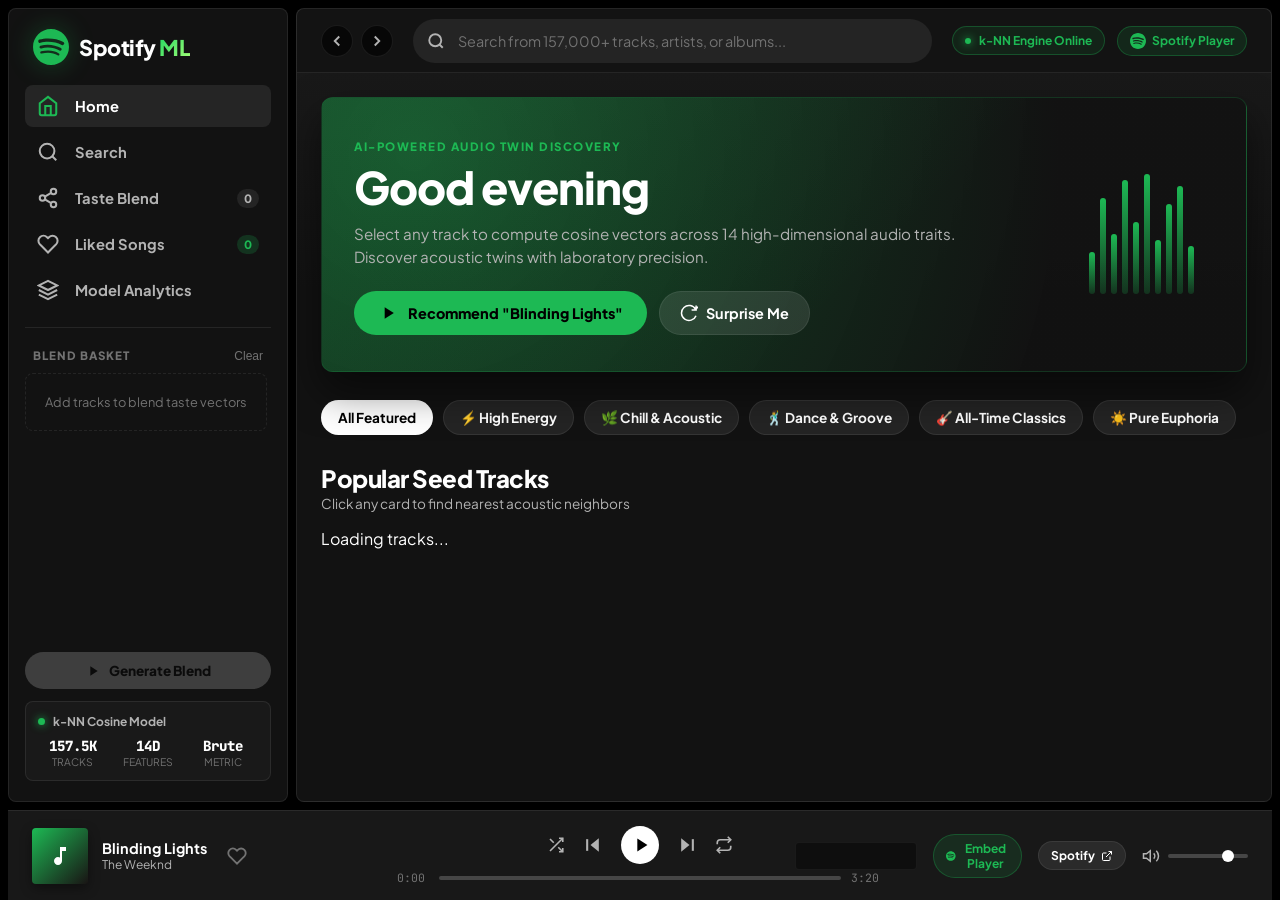
<file: frontend/index.html>
<!DOCTYPE html>
<html lang="en">
<head>
  <meta charset="UTF-8">
  <meta name="viewport" content="width=device-width, initial-scale=1.0">
  <title>Spotify ML — Intelligent Music Discovery</title>
  <meta name="description" content="Spotify-powered ML Music Recommendation System based on 14 acoustic dimensions and cosine similarity across 157,000+ tracks.">
  <!-- Google Fonts -->
  <link rel="preconnect" href="https://fonts.googleapis.com">
  <link rel="preconnect" href="https://fonts.gstatic.com" crossorigin>
  <link href="https://fonts.googleapis.com/css2?family=Plus+Jakarta+Sans:wght@400;500;600;700;800&family=JetBrains+Mono:wght@500;700&display=swap" rel="stylesheet">
  <!-- Stylesheet -->
  <style>
/* ==========================================================================
   SPOTIFY AI RECOMMENDER — DESIGN SYSTEM
   Modern Dark Theme with Glassmorphism, Micro-animations & Authentic Spotify Vibe
   ========================================================================== */

:root {
  --spotify-green: #1db954;
  --spotify-green-hover: #1ed760;
  --spotify-green-active: #169c46;
  --spotify-green-glow: rgba(29, 185, 84, 0.35);

  --bg-black: #000000;
  --bg-base: #121212;
  --bg-surface: #181818;
  --bg-surface-elevated: #242424;
  --bg-surface-hover: #2a2a2a;
  --bg-highlight: #333333;

  --text-primary: #ffffff;
  --text-secondary: #b3b3b3;
  --text-subdued: #727272;

  --border-subtle: rgba(255, 255, 255, 0.08);
  --border-active: rgba(255, 255, 255, 0.2);

  --font-main: 'Plus Jakarta Sans', -apple-system, BlinkMacSystemFont, 'Segoe UI', Roboto, Helvetica, Arial, sans-serif;
  --font-mono: 'JetBrains Mono', monospace;

  --sidebar-width: 280px;
  --player-height: 90px;
  --top-nav-height: 64px;

  --radius-sm: 4px;
  --radius-md: 8px;
  --radius-lg: 12px;
  --radius-xl: 16px;
  --radius-full: 9999px;

  --transition-fast: 0.15s ease;
  --transition-normal: 0.25s cubic-bezier(0.4, 0, 0.2, 1);
  --transition-spring: 0.4s cubic-bezier(0.175, 0.885, 0.32, 1.275);
}

/* Reset & Box Sizing */
*, *::before, *::after {
  box-sizing: border-box;
  margin: 0;
  padding: 0;
}

html, body {
  height: 100%;
  font-family: var(--font-main);
  background-color: var(--bg-black);
  color: var(--text-primary);
  overflow: hidden;
  -webkit-font-smoothing: antialiased;
  -moz-osx-font-smoothing: grayscale;
}

/* Scrollbar Customization */
::-webkit-scrollbar {
  width: 10px;
  height: 10px;
}
::-webkit-scrollbar-track {
  background: transparent;
}
::-webkit-scrollbar-thumb {
  background: rgba(255, 255, 255, 0.18);
  border-radius: var(--radius-full);
}
::-webkit-scrollbar-thumb:hover {
  background: rgba(255, 255, 255, 0.35);
}

/* ==========================================================================
   APP GRID LAYOUT
   ========================================================================== */
.app-layout {
  display: grid;
  grid-template-columns: var(--sidebar-width) 1fr;
  grid-template-rows: 1fr var(--player-height);
  grid-template-areas:
    "sidebar main"
    "player player";
  height: 100vh;
  width: 100vw;
  background-color: var(--bg-black);
  padding: 8px 8px 0 8px;
  gap: 8px;
}

/* ==========================================================================
   SIDEBAR
   ========================================================================== */
.sidebar {
  grid-area: sidebar;
  background-color: var(--bg-base);
  border-radius: var(--radius-md);
  display: flex;
  flex-direction: column;
  padding: 20px 16px;
  overflow: hidden;
  user-select: none;
  border: 1px solid var(--border-subtle);
}

.sidebar-logo {
  display: flex;
  align-items: center;
  gap: 10px;
  padding: 0 8px 20px 8px;
  color: var(--text-primary);
}
.spotify-brand-icon {
  width: 36px;
  height: 36px;
  color: var(--spotify-green);
  filter: drop-shadow(0 0 12px var(--spotify-green-glow));
}
.brand-text {
  font-size: 1.35rem;
  font-weight: 800;
  letter-spacing: -0.5px;
}
.brand-accent {
  color: var(--spotify-green);
  font-weight: 900;
  background: linear-gradient(135deg, #1ed760, #a8ff78);
  -webkit-background-clip: text;
  -webkit-text-fill-color: transparent;
}

/* Navigation List */
.sidebar-nav {
  display: flex;
  flex-direction: column;
  gap: 4px;
}
.nav-item {
  display: flex;
  align-items: center;
  gap: 16px;
  padding: 10px 12px;
  background: transparent;
  border: none;
  border-radius: var(--radius-md);
  color: var(--text-secondary);
  font-family: inherit;
  font-size: 0.92rem;
  font-weight: 700;
  cursor: pointer;
  transition: all var(--transition-fast);
  text-align: left;
  width: 100%;
}
.nav-item svg {
  width: 22px;
  height: 22px;
  flex-shrink: 0;
  transition: transform var(--transition-fast);
}
.nav-item:hover {
  color: var(--text-primary);
  background-color: rgba(255, 255, 255, 0.05);
}
.nav-item:hover svg {
  transform: scale(1.1);
}
.nav-item.active {
  color: var(--text-primary);
  background-color: rgba(255, 255, 255, 0.08);
}
.nav-item.active svg {
  color: var(--spotify-green);
}
.nav-badge {
  margin-left: auto;
  font-size: 0.72rem;
  font-weight: 800;
  padding: 2px 7px;
  border-radius: var(--radius-full);
  background-color: var(--bg-surface-elevated);
  color: var(--text-secondary);
}
.nav-badge.liked-badge {
  background-color: rgba(29, 185, 84, 0.2);
  color: var(--spotify-green);
}

.sidebar-divider {
  height: 1px;
  background-color: var(--border-subtle);
  margin: 16px 0;
}

/* Blend Basket Drawer */
.sidebar-section {
  display: flex;
  flex-direction: column;
  flex: 1;
  min-height: 0;
  margin-bottom: 12px;
}
.sidebar-section-header {
  display: flex;
  align-items: center;
  justify-content: space-between;
  padding: 4px 8px 10px 8px;
}
.section-title {
  font-size: 0.72rem;
  font-weight: 800;
  letter-spacing: 1px;
  color: var(--text-subdued);
}
.clear-btn {
  background: none;
  border: none;
  color: var(--text-subdued);
  font-size: 0.75rem;
  cursor: pointer;
  transition: color var(--transition-fast);
}
.clear-btn:hover {
  color: var(--text-primary);
}

.blend-basket-list {
  flex: 1;
  overflow-y: auto;
  display: flex;
  flex-direction: column;
  gap: 6px;
  padding-right: 4px;
}
.basket-empty-msg {
  color: var(--text-subdued);
  font-size: 0.8rem;
  text-align: center;
  padding: 20px 10px;
  border: 1px dashed var(--border-subtle);
  border-radius: var(--radius-md);
}

.basket-item {
  display: flex;
  align-items: center;
  gap: 10px;
  background-color: rgba(255, 255, 255, 0.04);
  padding: 8px 10px;
  border-radius: var(--radius-sm);
  border: 1px solid var(--border-subtle);
  animation: fadeIn 0.25s ease;
}
.basket-item-info {
  flex: 1;
  min-width: 0;
}
.basket-item-name {
  font-size: 0.82rem;
  font-weight: 600;
  white-space: nowrap;
  overflow: hidden;
  text-overflow: ellipsis;
}
.basket-item-artist {
  font-size: 0.72rem;
  color: var(--text-subdued);
  white-space: nowrap;
  overflow: hidden;
  text-overflow: ellipsis;
}
.basket-item-remove {
  background: none;
  border: none;
  color: var(--text-subdued);
  cursor: pointer;
  padding: 4px;
  border-radius: 50%;
  display: flex;
  align-items: center;
  justify-content: center;
}
.basket-item-remove:hover {
  color: #ff5555;
  background-color: rgba(255, 85, 85, 0.1);
}

.btn-blend-action {
  margin-top: 10px;
  display: flex;
  align-items: center;
  justify-content: center;
  gap: 8px;
  width: 100%;
  padding: 10px;
  background: var(--spotify-green);
  color: var(--bg-black);
  border: none;
  border-radius: var(--radius-full);
  font-family: inherit;
  font-size: 0.85rem;
  font-weight: 800;
  cursor: pointer;
  transition: all var(--transition-fast);
}
.btn-blend-action:hover:not(:disabled) {
  background: var(--spotify-green-hover);
  transform: scale(1.02);
  box-shadow: 0 4px 16px var(--spotify-green-glow);
}
.btn-blend-action:disabled {
  opacity: 0.35;
  cursor: not-allowed;
  filter: grayscale(1);
}

/* Sidebar Model Info Card */
.sidebar-model-info {
  background: rgba(255, 255, 255, 0.03);
  border: 1px solid var(--border-subtle);
  border-radius: var(--radius-md);
  padding: 12px;
}
.model-info-header {
  display: flex;
  align-items: center;
  gap: 8px;
  font-size: 0.75rem;
  font-weight: 700;
  color: var(--text-secondary);
  margin-bottom: 8px;
}
.status-dot {
  width: 7px;
  height: 7px;
  border-radius: 50%;
  background-color: var(--spotify-green);
  box-shadow: 0 0 8px var(--spotify-green);
  animation: pulseDot 2s infinite ease-in-out;
}
.model-stat-grid {
  display: grid;
  grid-template-columns: repeat(3, 1fr);
  gap: 6px;
  text-align: center;
}
.stat-num {
  display: block;
  font-size: 0.88rem;
  font-weight: 800;
  color: var(--text-primary);
  font-family: var(--font-mono);
}
.stat-label {
  display: block;
  font-size: 0.65rem;
  color: var(--text-subdued);
  text-transform: uppercase;
}

/* ==========================================================================
   MAIN CONTENT STAGE
   ========================================================================== */
.main-content {
  grid-area: main;
  background: linear-gradient(180deg, #1b1b1b 0%, var(--bg-base) 280px);
  border-radius: var(--radius-md);
  display: flex;
  flex-direction: column;
  overflow: hidden;
  position: relative;
  border: 1px solid var(--border-subtle);
}

/* Top Navigation Bar */
.top-nav {
  height: var(--top-nav-height);
  display: flex;
  align-items: center;
  justify-content: space-between;
  padding: 0 24px;
  background-color: rgba(18, 18, 18, 0.75);
  backdrop-filter: blur(24px);
  -webkit-backdrop-filter: blur(24px);
  position: sticky;
  top: 0;
  z-index: 100;
  border-bottom: 1px solid var(--border-subtle);
}
.nav-arrows {
  display: flex;
  gap: 8px;
}
.arrow-btn {
  width: 32px;
  height: 32px;
  border-radius: 50%;
  background-color: rgba(0, 0, 0, 0.6);
  border: 1px solid var(--border-subtle);
  color: var(--text-secondary);
  display: flex;
  align-items: center;
  justify-content: center;
  cursor: pointer;
  transition: all var(--transition-fast);
}
.arrow-btn svg {
  width: 18px;
  height: 18px;
}
.arrow-btn:hover {
  color: var(--text-primary);
  background-color: rgba(255, 255, 255, 0.1);
  transform: scale(1.05);
}

/* Search Bar with Autocomplete Dropdown */
.search-container {
  position: relative;
  flex: 1;
  max-width: 520px;
  margin: 0 20px;
}
.search-icon {
  position: absolute;
  left: 14px;
  top: 50%;
  transform: translateY(-50%);
  width: 18px;
  height: 18px;
  color: var(--text-secondary);
  pointer-events: none;
}
.search-input {
  width: 100%;
  height: 44px;
  padding: 0 40px 0 44px;
  background-color: var(--bg-surface-elevated);
  border: 1px solid transparent;
  border-radius: var(--radius-full);
  color: var(--text-primary);
  font-family: inherit;
  font-size: 0.9rem;
  outline: none;
  transition: all var(--transition-fast);
}
.search-input:focus {
  background-color: var(--bg-surface-hover);
  border-color: rgba(255, 255, 255, 0.3);
  box-shadow: 0 0 16px rgba(0, 0, 0, 0.4);
}
.search-input::placeholder {
  color: var(--text-subdued);
}
.clear-search-btn {
  position: absolute;
  right: 12px;
  top: 50%;
  transform: translateY(-50%);
  background: none;
  border: none;
  color: var(--text-secondary);
  cursor: pointer;
  padding: 4px;
}

/* Autocomplete Dropdown */
.search-dropdown {
  position: absolute;
  top: calc(100% + 8px);
  left: 0;
  right: 0;
  background-color: #202020;
  border-radius: var(--radius-md);
  border: 1px solid var(--border-active);
  box-shadow: 0 16px 36px rgba(0, 0, 0, 0.7);
  max-height: 420px;
  overflow-y: auto;
  z-index: 1000;
  display: none;
  animation: fadeIn 0.15s ease;
}
.search-dropdown.open {
  display: block;
}
.search-item {
  display: flex;
  align-items: center;
  gap: 12px;
  padding: 10px 14px;
  cursor: pointer;
  transition: background-color var(--transition-fast);
  border-bottom: 1px solid rgba(255, 255, 255, 0.03);
}
.search-item:last-child {
  border-bottom: none;
}
.search-item:hover, .search-item.highlighted {
  background-color: rgba(255, 255, 255, 0.1);
}
.search-item-cover {
  width: 40px;
  height: 40px;
  border-radius: var(--radius-sm);
  display: flex;
  align-items: center;
  justify-content: center;
  font-weight: 800;
  font-size: 0.8rem;
  color: #fff;
  flex-shrink: 0;
}
.search-item-details {
  flex: 1;
  min-width: 0;
}
.search-item-title {
  font-size: 0.88rem;
  font-weight: 600;
  color: var(--text-primary);
  white-space: nowrap;
  overflow: hidden;
  text-overflow: ellipsis;
}
.search-item-sub {
  font-size: 0.75rem;
  color: var(--text-secondary);
  white-space: nowrap;
  overflow: hidden;
  text-overflow: ellipsis;
}
.search-item-meta {
  display: flex;
  flex-direction: column;
  align-items: flex-end;
  gap: 2px;
}
.search-item-year {
  font-size: 0.75rem;
  color: var(--text-subdued);
  font-family: var(--font-mono);
}
.pop-badge {
  font-size: 0.68rem;
  font-weight: 700;
  padding: 2px 6px;
  border-radius: var(--radius-full);
  background-color: rgba(29, 185, 84, 0.15);
  color: var(--spotify-green);
}

/* Top Nav Right Actions */
.top-nav-actions {
  display: flex;
  align-items: center;
  gap: 12px;
}
.model-badge-pill {
  display: flex;
  align-items: center;
  gap: 8px;
  background-color: rgba(29, 185, 84, 0.1);
  border: 1px solid rgba(29, 185, 84, 0.3);
  padding: 6px 12px;
  border-radius: var(--radius-full);
  font-size: 0.75rem;
  font-weight: 700;
  color: var(--spotify-green);
}
.pulse-indicator {
  width: 6px;
  height: 6px;
  border-radius: 50%;
  background-color: var(--spotify-green);
  box-shadow: 0 0 8px var(--spotify-green);
  animation: pulseDot 1.5s infinite;
}
.spotify-account-btn {
  display: flex;
  align-items: center;
  gap: 8px;
  background-color: #fff;
  color: #000;
  padding: 8px 16px;
  border-radius: var(--radius-full);
  font-size: 0.85rem;
  font-weight: 700;
  text-decoration: none;
  transition: all var(--transition-fast);
}
.spotify-account-btn:hover {
  transform: scale(1.05);
  background-color: #f0f0f0;
}

/* ==========================================================================
   SCROLLABLE CONTENT SECTIONS
   ========================================================================== */
.content-scrollable {
  flex: 1;
  overflow-y: auto;
  padding: 24px;
}

.view-section {
  display: none;
  animation: fadeIn 0.3s ease;
}
.view-section.active {
  display: block;
}

/* ==========================================================================
   HERO BANNER
   ========================================================================== */
.hero-banner {
  position: relative;
  min-height: 240px;
  border-radius: var(--radius-lg);
  overflow: hidden;
  padding: 36px 32px;
  display: flex;
  align-items: center;
  justify-content: space-between;
  margin-bottom: 28px;
  background: radial-gradient(circle at 10% 20%, rgba(29, 185, 84, 0.35) 0%, rgba(18, 18, 18, 0.95) 75%);
  border: 1px solid rgba(29, 185, 84, 0.2);
  box-shadow: 0 20px 40px rgba(0, 0, 0, 0.5);
}
.hero-gradient-overlay {
  position: absolute;
  inset: 0;
  background: linear-gradient(135deg, rgba(29, 185, 84, 0.15) 0%, transparent 60%);
  pointer-events: none;
}
.hero-content {
  position: relative;
  z-index: 2;
  max-width: 620px;
}
.hero-tag {
  display: inline-block;
  font-size: 0.72rem;
  font-weight: 800;
  letter-spacing: 1.5px;
  color: var(--spotify-green);
  margin-bottom: 8px;
  text-transform: uppercase;
}
.hero-title {
  font-size: 2.8rem;
  font-weight: 800;
  letter-spacing: -1px;
  margin-bottom: 12px;
  line-height: 1.1;
}
.hero-subtitle {
  font-size: 0.95rem;
  color: var(--text-secondary);
  line-height: 1.5;
  margin-bottom: 22px;
}
.hero-buttons {
  display: flex;
  gap: 12px;
}
.btn-primary {
  display: inline-flex;
  align-items: center;
  gap: 10px;
  padding: 12px 24px;
  background-color: var(--spotify-green);
  color: #000;
  border: none;
  border-radius: var(--radius-full);
  font-family: inherit;
  font-size: 0.9rem;
  font-weight: 800;
  cursor: pointer;
  transition: all var(--transition-fast);
}
.btn-primary:hover {
  background-color: var(--spotify-green-hover);
  transform: scale(1.04);
  box-shadow: 0 8px 24px var(--spotify-green-glow);
}
.btn-secondary {
  display: inline-flex;
  align-items: center;
  gap: 8px;
  padding: 12px 20px;
  background-color: rgba(255, 255, 255, 0.1);
  color: var(--text-primary);
  border: 1px solid var(--border-subtle);
  border-radius: var(--radius-full);
  font-family: inherit;
  font-size: 0.9rem;
  font-weight: 700;
  cursor: pointer;
  transition: all var(--transition-fast);
}
.btn-secondary:hover {
  background-color: rgba(255, 255, 255, 0.2);
  transform: scale(1.03);
}

/* Sound Waveform Animation */
.hero-visualizer {
  display: flex;
  align-items: flex-end;
  gap: 5px;
  height: 120px;
  padding-right: 20px;
}
.hero-visualizer .bar {
  width: 6px;
  background: linear-gradient(180deg, var(--spotify-green) 0%, rgba(29, 185, 84, 0.2) 100%);
  border-radius: 4px;
  animation: wave 1.2s ease-in-out infinite alternate;
}
.bar-1 { height: 35%; animation-delay: 0.1s; }
.bar-2 { height: 80%; animation-delay: 0.3s; }
.bar-3 { height: 50%; animation-delay: 0.2s; }
.bar-4 { height: 95%; animation-delay: 0.5s; }
.bar-5 { height: 60%; animation-delay: 0.4s; }
.bar-6 { height: 100%; animation-delay: 0.6s; }
.bar-7 { height: 45%; animation-delay: 0.2s; }
.bar-8 { height: 75%; animation-delay: 0.4s; }
.bar-9 { height: 90%; animation-delay: 0.7s; }
.bar-10 { height: 40%; animation-delay: 0.3s; }

/* Filter Chips */
.filter-chips-container {
  display: flex;
  gap: 10px;
  margin-bottom: 24px;
  overflow-x: auto;
  padding-bottom: 4px;
}
.filter-chip {
  padding: 8px 16px;
  background-color: rgba(255, 255, 255, 0.08);
  border: 1px solid var(--border-subtle);
  border-radius: var(--radius-full);
  color: var(--text-primary);
  font-family: inherit;
  font-size: 0.85rem;
  font-weight: 700;
  cursor: pointer;
  white-space: nowrap;
  transition: all var(--transition-fast);
}
.filter-chip:hover {
  background-color: rgba(255, 255, 255, 0.14);
}
.filter-chip.active {
  background-color: var(--text-primary);
  color: var(--bg-black);
}

/* Shelves & Grid */
.shelf-section {
  margin-bottom: 32px;
}
.shelf-header {
  display: flex;
  align-items: baseline;
  justify-content: space-between;
  margin-bottom: 16px;
}
.shelf-title {
  font-size: 1.5rem;
  font-weight: 800;
  letter-spacing: -0.5px;
}
.shelf-sub {
  font-size: 0.85rem;
  color: var(--text-secondary);
  margin-top: 2px;
}

.track-grid {
  display: grid;
  grid-template-columns: repeat(auto-fill, minmax(180px, 1fr));
  gap: 18px;
}

/* Card Styling (Spotify Exact Feel) */
.track-card {
  background-color: var(--bg-surface);
  border-radius: var(--radius-md);
  padding: 16px;
  cursor: pointer;
  transition: background-color var(--transition-normal), transform var(--transition-normal);
  position: relative;
  display: flex;
  flex-direction: column;
  border: 1px solid transparent;
}
.track-card:hover {
  background-color: var(--bg-surface-elevated);
  transform: translateY(-4px);
  border-color: var(--border-subtle);
}

.card-cover-wrap {
  position: relative;
  width: 100%;
  aspect-ratio: 1/1;
  border-radius: var(--radius-sm);
  margin-bottom: 14px;
  overflow: hidden;
  box-shadow: 0 8px 24px rgba(0, 0, 0, 0.5);
}
.card-cover {
  width: 100%;
  height: 100%;
  display: flex;
  align-items: center;
  justify-content: center;
  font-size: 1.2rem;
  font-weight: 800;
  color: #fff;
  transition: transform var(--transition-normal);
}
.track-card:hover .card-cover {
  transform: scale(1.04);
}

/* Floating Spotify Play Button */
.floating-play-btn {
  position: absolute;
  right: 12px;
  bottom: 12px;
  width: 48px;
  height: 48px;
  border-radius: 50%;
  background-color: var(--spotify-green);
  color: #000;
  border: none;
  display: flex;
  align-items: center;
  justify-content: center;
  box-shadow: 0 8px 16px rgba(0, 0, 0, 0.6);
  opacity: 0;
  transform: translateY(8px);
  transition: all var(--transition-normal);
  cursor: pointer;
  z-index: 5;
}
.floating-play-btn svg {
  margin-left: 2px;
}
.track-card:hover .floating-play-btn {
  opacity: 1;
  transform: translateY(0);
}
.floating-play-btn:hover {
  background-color: var(--spotify-green-hover);
  transform: scale(1.08) !important;
}

.card-title {
  font-size: 0.95rem;
  font-weight: 700;
  color: var(--text-primary);
  margin-bottom: 4px;
  white-space: nowrap;
  overflow: hidden;
  text-overflow: ellipsis;
}
.card-artist {
  font-size: 0.8rem;
  color: var(--text-secondary);
  margin-bottom: 10px;
  white-space: nowrap;
  overflow: hidden;
  text-overflow: ellipsis;
}
.card-footer {
  display: flex;
  align-items: center;
  justify-content: space-between;
  margin-top: auto;
  font-size: 0.72rem;
  color: var(--text-subdued);
}
.card-year {
  font-family: var(--font-mono);
}
.card-add-blend {
  background: none;
  border: 1px solid var(--border-subtle);
  color: var(--text-secondary);
  border-radius: var(--radius-full);
  padding: 3px 8px;
  font-size: 0.68rem;
  font-weight: 700;
  cursor: pointer;
  transition: all var(--transition-fast);
}
.card-add-blend:hover {
  color: var(--text-primary);
  border-color: var(--text-primary);
  background-color: rgba(255, 255, 255, 0.1);
}

/* ==========================================================================
   RECOMMENDATIONS VIEW
   ========================================================================== */
.seed-hero-card {
  display: grid;
  grid-template-columns: 140px 1fr 300px;
  gap: 24px;
  align-items: center;
  background: linear-gradient(135deg, rgba(29, 185, 84, 0.15) 0%, var(--bg-surface) 100%);
  border: 1px solid rgba(29, 185, 84, 0.3);
  border-radius: var(--radius-lg);
  padding: 24px;
  margin-bottom: 24px;
  box-shadow: 0 16px 32px rgba(0, 0, 0, 0.4);
}
.seed-hero-cover {
  width: 140px;
  height: 140px;
  border-radius: var(--radius-md);
  display: flex;
  align-items: center;
  justify-content: center;
  box-shadow: 0 8px 24px rgba(0, 0, 0, 0.6);
  flex-shrink: 0;
}
.seed-badge {
  font-size: 0.7rem;
  font-weight: 800;
  letter-spacing: 1px;
  color: var(--spotify-green);
  text-transform: uppercase;
}
.seed-title {
  font-size: 1.8rem;
  font-weight: 800;
  letter-spacing: -0.5px;
  margin: 4px 0;
  line-height: 1.2;
}
.seed-artist {
  font-size: 1rem;
  color: var(--text-secondary);
  margin-bottom: 12px;
}
.seed-meta-pills {
  display: flex;
  flex-wrap: wrap;
  gap: 8px;
}
.meta-pill {
  font-size: 0.72rem;
  font-weight: 700;
  padding: 4px 10px;
  border-radius: var(--radius-full);
  background-color: rgba(255, 255, 255, 0.08);
  color: var(--text-secondary);
}

.seed-actions-inline {
  display: flex;
  align-items: center;
  gap: 10px;
  margin-top: 14px;
  flex-wrap: wrap;
}
.btn-play-seed {
  display: flex;
  align-items: center;
  justify-content: center;
  gap: 8px;
  padding: 10px 18px;
  background-color: var(--spotify-green);
  color: #000;
  border: none;
  border-radius: var(--radius-full);
  font-family: inherit;
  font-size: 0.85rem;
  font-weight: 800;
  cursor: pointer;
  transition: all var(--transition-fast);
}
.btn-play-seed:hover {
  background-color: var(--spotify-green-hover);
  transform: scale(1.03);
}
.btn-add-blend-seed {
  display: flex;
  align-items: center;
  justify-content: center;
  gap: 8px;
  padding: 9px 16px;
  background-color: transparent;
  color: var(--text-primary);
  border: 1px solid var(--border-active);
  border-radius: var(--radius-full);
  font-family: inherit;
  font-size: 0.8rem;
  font-weight: 700;
  cursor: pointer;
  transition: all var(--transition-fast);
}
.btn-add-blend-seed:hover {
  background-color: rgba(255, 255, 255, 0.1);
  border-color: var(--text-primary);
}
.btn-spotify-mini {
  display: flex;
  align-items: center;
  gap: 6px;
  padding: 9px 14px;
  border-radius: var(--radius-full);
  background-color: rgba(29, 185, 84, 0.15);
  border: 1px solid rgba(29, 185, 84, 0.35);
  color: var(--spotify-green);
  font-family: inherit;
  font-size: 0.8rem;
  font-weight: 700;
  cursor: pointer;
  transition: all var(--transition-fast);
}
.btn-spotify-mini:hover {
  background-color: var(--spotify-green);
  color: #000;
  transform: scale(1.04);
}

/* Feature 1: Interactive Radar / Spider Comparison Box */
.radar-interactive-box {
  background: rgba(0, 0, 0, 0.45);
  border: 1px solid var(--border-subtle);
  border-radius: var(--radius-md);
  padding: 14px;
  display: flex;
  flex-direction: column;
  gap: 8px;
  box-shadow: inset 0 0 20px rgba(0,0,0,0.5);
}
.radar-box-header {
  display: flex;
  align-items: center;
  justify-content: space-between;
}
.radar-box-title {
  font-size: 0.72rem;
  font-weight: 800;
  letter-spacing: 1px;
  color: var(--spotify-green);
}
.radar-legend {
  display: flex;
  align-items: center;
  gap: 10px;
  font-size: 0.7rem;
  color: var(--text-secondary);
}
.legend-item {
  display: flex;
  align-items: center;
  gap: 5px;
}
.legend-dot {
  width: 8px;
  height: 8px;
  border-radius: 50%;
}
.dot-seed {
  background-color: var(--spotify-green);
  box-shadow: 0 0 6px var(--spotify-green);
}
.dot-comp {
  background-color: #00e5ff;
  box-shadow: 0 0 6px #00e5ff;
}
.radar-svg-wrapper {
  width: 100%;
  height: 175px;
  display: flex;
  align-items: center;
  justify-content: center;
}
.radar-svg {
  width: 100%;
  height: 100%;
  overflow: visible;
}
.radar-comparison-insight {
  font-size: 0.7rem;
  color: var(--text-subdued);
  text-align: center;
  min-height: 16px;
  font-style: italic;
  white-space: nowrap;
  overflow: hidden;
  text-overflow: ellipsis;
}

/* Feature 2: Vibe Tuner Toolbar */
.vibe-tuner-card {
  background: linear-gradient(135deg, rgba(255, 255, 255, 0.04) 0%, rgba(18, 18, 18, 0.9) 100%);
  border: 1px solid var(--border-subtle);
  border-radius: var(--radius-md);
  margin-bottom: 24px;
  overflow: hidden;
  transition: all var(--transition-normal);
}
.vibe-tuner-card:hover {
  border-color: rgba(29, 185, 84, 0.3);
}
.vibe-tuner-header {
  display: flex;
  align-items: center;
  justify-content: space-between;
  padding: 14px 20px;
  cursor: pointer;
  user-select: none;
}
.vibe-tuner-title-group {
  display: flex;
  align-items: center;
  gap: 12px;
  color: var(--spotify-green);
}
.vibe-tuner-titles h4 {
  font-size: 0.95rem;
  font-weight: 800;
  color: var(--text-primary);
  margin-bottom: 2px;
}
.vibe-tuner-titles p {
  font-size: 0.75rem;
  color: var(--text-secondary);
}
.vibe-tuner-toggle-wrap {
  display: flex;
  align-items: center;
  gap: 12px;
}
.vibe-badge {
  font-size: 0.72rem;
  font-weight: 700;
  padding: 3px 8px;
  border-radius: var(--radius-full);
  background: rgba(255, 255, 255, 0.08);
  color: var(--text-secondary);
}
.vibe-badge.tuned {
  background: rgba(29, 185, 84, 0.2);
  color: var(--spotify-green);
  border: 1px solid rgba(29, 185, 84, 0.4);
}
.vibe-tuner-btn {
  background: rgba(255, 255, 255, 0.08);
  border: 1px solid var(--border-subtle);
  color: var(--text-primary);
  font-family: inherit;
  font-size: 0.8rem;
  font-weight: 700;
  padding: 6px 14px;
  border-radius: var(--radius-full);
  cursor: pointer;
}
.vibe-tuner-btn:hover {
  background: rgba(255, 255, 255, 0.15);
}

.vibe-tuner-body {
  padding: 16px 20px 20px 20px;
  border-top: 1px solid var(--border-subtle);
  background: rgba(0, 0, 0, 0.25);
  animation: fadeIn 0.2s ease;
}
.vibe-sliders-grid {
  display: grid;
  grid-template-columns: repeat(auto-fit, minmax(180px, 1fr));
  gap: 16px;
  margin-bottom: 18px;
}
.vibe-slider-col {
  display: flex;
  flex-direction: column;
  gap: 6px;
}
.slider-label-row {
  display: flex;
  align-items: center;
  justify-content: space-between;
  font-size: 0.78rem;
  color: var(--text-secondary);
  font-weight: 600;
}
.slider-val {
  font-family: var(--font-mono);
  color: var(--spotify-green);
  font-weight: 700;
}
.vibe-slider {
  -webkit-appearance: none;
  appearance: none;
  width: 100%;
  height: 6px;
  background: rgba(255, 255, 255, 0.15);
  border-radius: var(--radius-full);
  outline: none;
  cursor: pointer;
}
.vibe-slider::-webkit-slider-thumb {
  -webkit-appearance: none;
  width: 16px;
  height: 16px;
  border-radius: 50%;
  background: #fff;
  cursor: pointer;
  transition: transform var(--transition-fast);
  box-shadow: 0 2px 6px rgba(0,0,0,0.5);
}
.vibe-slider:hover::-webkit-slider-thumb {
  background: var(--spotify-green);
  transform: scale(1.2);
}
.vibe-actions-row {
  display: flex;
  align-items: center;
  gap: 12px;
}
.btn-apply-tune {
  display: flex;
  align-items: center;
  gap: 8px;
  padding: 10px 20px;
  background: var(--spotify-green);
  color: #000;
  border: none;
  border-radius: var(--radius-full);
  font-family: inherit;
  font-size: 0.85rem;
  font-weight: 800;
  cursor: pointer;
  transition: all var(--transition-fast);
}
.btn-apply-tune:hover {
  background: var(--spotify-green-hover);
  transform: scale(1.03);
}
.btn-reset-tune {
  background: transparent;
  border: 1px solid var(--border-subtle);
  color: var(--text-secondary);
  border-radius: var(--radius-full);
  padding: 10px 16px;
  font-family: inherit;
  font-size: 0.8rem;
  font-weight: 700;
  cursor: pointer;
  display: flex;
  align-items: center;
  gap: 6px;
}
.btn-reset-tune:hover {
  color: var(--text-primary);
  border-color: var(--text-primary);
}

/* Feature 5: Export Dropdown */
.rec-header-actions {
  display: flex;
  align-items: center;
  gap: 12px;
}
.export-dropdown-wrapper {
  position: relative;
}
.btn-export-trigger {
  display: flex;
  align-items: center;
  gap: 8px;
  background: rgba(255, 255, 255, 0.08);
  border: 1px solid var(--border-subtle);
  color: var(--text-primary);
  padding: 6px 14px;
  border-radius: var(--radius-full);
  font-family: inherit;
  font-size: 0.78rem;
  font-weight: 700;
  cursor: pointer;
  transition: all var(--transition-fast);
}
.btn-export-trigger:hover {
  background: rgba(255, 255, 255, 0.15);
  border-color: rgba(255, 255, 255, 0.3);
}
.export-menu-dropdown {
  position: absolute;
  top: calc(100% + 6px);
  right: 0;
  background: #242424;
  border: 1px solid var(--border-active);
  border-radius: var(--radius-md);
  box-shadow: 0 12px 28px rgba(0,0,0,0.6);
  min-width: 210px;
  z-index: 1000;
  display: none;
  animation: fadeIn 0.15s ease;
  overflow: hidden;
}
.export-menu-dropdown.open {
  display: flex;
  flex-direction: column;
}
.export-item {
  display: flex;
  align-items: center;
  gap: 10px;
  padding: 10px 14px;
  background: none;
  border: none;
  color: var(--text-primary);
  font-family: inherit;
  font-size: 0.8rem;
  font-weight: 600;
  cursor: pointer;
  text-align: left;
  transition: background var(--transition-fast);
}
.export-item:hover {
  background: rgba(255, 255, 255, 0.1);
  color: var(--spotify-green);
}

/* Feature 3: Official Spotify Mini-Player Dock */
.spotify-embed-dock {
  position: fixed;
  bottom: calc(var(--player-height) + 12px);
  right: 24px;
  width: 360px;
  background: #181818;
  border: 1px solid var(--border-active);
  border-radius: var(--radius-lg);
  box-shadow: 0 16px 40px rgba(0,0,0,0.75);
  z-index: 1200;
  overflow: hidden;
  display: none;
  animation: slideUp 0.25s ease;
}
.spotify-embed-dock.open {
  display: block;
}
.embed-dock-header {
  display: flex;
  align-items: center;
  justify-content: space-between;
  padding: 10px 14px;
  background: #202020;
  border-bottom: 1px solid var(--border-subtle);
}
.embed-dock-title {
  display: flex;
  align-items: center;
  gap: 8px;
  font-size: 0.82rem;
  font-weight: 700;
  color: var(--text-primary);
}
.embed-dock-close {
  background: none;
  border: none;
  color: var(--text-secondary);
  font-size: 0.85rem;
  cursor: pointer;
  padding: 2px 6px;
  border-radius: var(--radius-sm);
}
.embed-dock-close:hover {
  color: var(--text-primary);
  background: rgba(255,255,255,0.1);
}
.embed-iframe-wrap {
  padding: 10px;
  background: #121212;
}

.btn-toggle-embed, .btn-spotify-embed-nav {
  display: flex;
  align-items: center;
  gap: 6px;
  padding: 6px 12px;
  border-radius: var(--radius-full);
  background-color: rgba(29, 185, 84, 0.12);
  border: 1px solid rgba(29, 185, 84, 0.3);
  color: var(--spotify-green);
  font-family: inherit;
  font-size: 0.75rem;
  font-weight: 700;
  cursor: pointer;
  transition: all var(--transition-fast);
}
.btn-toggle-embed:hover, .btn-spotify-embed-nav:hover {
  background-color: var(--spotify-green);
  color: #000;
  transform: scale(1.03);
}

/* Feature 4: Audio Canvas Spectrum */
.audio-spectrum-canvas {
  border-radius: var(--radius-sm);
  background: rgba(0, 0, 0, 0.4);
  border: 1px solid rgba(255, 255, 255, 0.05);
}

/* Recommendations Table */
.recommendations-header {
  display: flex;
  align-items: baseline;
  justify-content: space-between;
  margin-bottom: 16px;
}
.rec-section-title {
  font-size: 1.4rem;
  font-weight: 800;
  letter-spacing: -0.5px;
}
.rec-section-sub {
  font-size: 0.82rem;
  color: var(--text-secondary);
  margin-top: 3px;
}
.rec-count-pill {
  font-size: 0.75rem;
  font-weight: 700;
  color: var(--spotify-green);
  background-color: rgba(29, 185, 84, 0.1);
  padding: 4px 12px;
  border-radius: var(--radius-full);
  border: 1px solid rgba(29, 185, 84, 0.2);
}

.rec-table-wrap {
  background-color: var(--bg-surface);
  border-radius: var(--radius-md);
  border: 1px solid var(--border-subtle);
  overflow: hidden;
}
.rec-table {
  width: 100%;
  border-collapse: collapse;
  text-align: left;
}
.rec-table th {
  padding: 14px 16px;
  font-size: 0.72rem;
  font-weight: 800;
  letter-spacing: 1px;
  color: var(--text-subdued);
  border-bottom: 1px solid var(--border-subtle);
}
.rec-table td {
  padding: 12px 16px;
  font-size: 0.88rem;
  border-bottom: 1px solid rgba(255, 255, 255, 0.03);
  vertical-align: middle;
}
.rec-table tbody tr {
  transition: background-color var(--transition-fast);
}
.rec-table tbody tr:hover {
  background-color: rgba(255, 255, 255, 0.07);
}

.th-num { width: 40px; text-align: center; }
.th-match { width: 180px; }
.th-energy { width: 140px; }
.th-tempo { width: 90px; }
.th-pop { width: 100px; }
.th-actions { width: 160px; text-align: right; }

.td-num {
  text-align: center;
  color: var(--text-subdued);
  font-weight: 600;
  font-size: 0.85rem;
}
.table-track-cell {
  display: flex;
  align-items: center;
  gap: 14px;
}
.table-track-cover {
  width: 44px;
  height: 44px;
  border-radius: var(--radius-sm);
  display: flex;
  align-items: center;
  justify-content: center;
  font-weight: 800;
  font-size: 0.85rem;
  color: #fff;
  flex-shrink: 0;
  cursor: pointer;
  position: relative;
}
.table-track-play-overlay {
  position: absolute;
  inset: 0;
  background-color: rgba(0, 0, 0, 0.5);
  display: flex;
  align-items: center;
  justify-content: center;
  opacity: 0;
  transition: opacity var(--transition-fast);
  border-radius: var(--radius-sm);
}
.table-track-cover:hover .table-track-play-overlay {
  opacity: 1;
}

.table-track-name {
  font-weight: 700;
  color: var(--text-primary);
  margin-bottom: 3px;
  cursor: pointer;
}
.table-track-name:hover {
  text-decoration: underline;
  color: var(--spotify-green);
}
.table-track-artist {
  font-size: 0.78rem;
  color: var(--text-secondary);
}

.match-bar-wrap {
  display: flex;
  align-items: center;
  gap: 10px;
}
.match-bar-track {
  flex: 1;
  height: 8px;
  background-color: rgba(255, 255, 255, 0.1);
  border-radius: var(--radius-full);
  overflow: hidden;
}
.match-bar-fill {
  height: 100%;
  background: linear-gradient(90deg, #1db954, #1ed760);
  border-radius: var(--radius-full);
}
.match-pct-text {
  font-size: 0.82rem;
  font-weight: 800;
  font-family: var(--font-mono);
  color: var(--spotify-green);
  width: 45px;
}

.tempo-cell {
  font-family: var(--font-mono);
  font-size: 0.82rem;
  color: var(--text-secondary);
}
.vibe-tag {
  display: inline-block;
  font-size: 0.72rem;
  font-weight: 700;
  padding: 3px 8px;
  border-radius: var(--radius-full);
  background-color: rgba(255, 255, 255, 0.08);
  color: var(--text-secondary);
}
.vibe-tag.vibe-high {
  background-color: rgba(255, 110, 0, 0.15);
  color: #ff914d;
}
.vibe-tag.vibe-dance {
  background-color: rgba(186, 85, 211, 0.15);
  color: #da70d6;
}
.vibe-tag.vibe-chill {
  background-color: rgba(0, 191, 255, 0.15);
  color: #00bfff;
}

.table-actions-cell {
  display: flex;
  align-items: center;
  justify-content: flex-end;
  gap: 8px;
}
.btn-icon-table {
  background: none;
  border: none;
  color: var(--text-secondary);
  cursor: pointer;
  padding: 6px;
  border-radius: 50%;
  display: flex;
  align-items: center;
  justify-content: center;
  transition: all var(--transition-fast);
}
.btn-icon-table:hover {
  color: var(--text-primary);
  background-color: rgba(255, 255, 255, 0.1);
  transform: scale(1.1);
}
.btn-icon-table.btn-rec-more:hover {
  color: var(--spotify-green);
}

/* ==========================================================================
   TASTE BLEND VIEW
   ========================================================================== */
.blend-hero-banner {
  background: radial-gradient(circle at 10% 20%, rgba(186, 85, 211, 0.35) 0%, var(--bg-surface) 80%);
  border: 1px solid rgba(186, 85, 211, 0.2);
  border-radius: var(--radius-lg);
  padding: 32px;
  margin-bottom: 28px;
}
.blend-title {
  font-size: 2.2rem;
  font-weight: 800;
  margin: 6px 0 10px 0;
}
.blend-desc {
  max-width: 680px;
  font-size: 0.92rem;
  color: var(--text-secondary);
  line-height: 1.5;
}

.blend-builder-grid {
  display: grid;
  grid-template-columns: 1fr 340px;
  gap: 24px;
  margin-bottom: 32px;
}
.blend-seeds-box {
  background-color: var(--bg-surface);
  border: 1px solid var(--border-subtle);
  border-radius: var(--radius-md);
  padding: 24px;
  display: flex;
  flex-direction: column;
}
.blend-box-header {
  display: flex;
  align-items: center;
  justify-content: space-between;
  margin-bottom: 16px;
}
.blend-box-header h3 {
  font-size: 1.1rem;
  font-weight: 800;
}
.btn-sm {
  background: none;
  border: 1px solid var(--border-subtle);
  color: var(--text-secondary);
  padding: 4px 10px;
  border-radius: var(--radius-full);
  font-size: 0.75rem;
  font-weight: 700;
  cursor: pointer;
}
.btn-sm:hover {
  color: var(--text-primary);
  border-color: var(--text-primary);
}

.blend-seeds-container {
  min-height: 160px;
  display: flex;
  flex-direction: column;
  gap: 8px;
  margin-bottom: 20px;
}
.empty-blend-placeholder {
  display: flex;
  flex-direction: column;
  align-items: center;
  justify-content: center;
  color: var(--text-subdued);
  text-align: center;
  padding: 32px 16px;
  border: 2px dashed var(--border-subtle);
  border-radius: var(--radius-md);
  gap: 8px;
}
.empty-blend-placeholder p {
  font-weight: 700;
  color: var(--text-secondary);
}
.empty-blend-placeholder span {
  font-size: 0.8rem;
  max-width: 320px;
}

.btn-execute-blend {
  display: flex;
  align-items: center;
  justify-content: center;
  gap: 10px;
  width: 100%;
  padding: 14px;
  background-color: var(--spotify-green);
  color: #000;
  border: none;
  border-radius: var(--radius-full);
  font-family: inherit;
  font-size: 0.95rem;
  font-weight: 800;
  cursor: pointer;
  transition: all var(--transition-fast);
}
.btn-execute-blend:hover:not(:disabled) {
  background-color: var(--spotify-green-hover);
  transform: scale(1.02);
  box-shadow: 0 8px 24px var(--spotify-green-glow);
}
.btn-execute-blend:disabled {
  opacity: 0.4;
  cursor: not-allowed;
}

.blend-preset-suggestions {
  display: flex;
  flex-direction: column;
  gap: 12px;
}
.blend-preset-suggestions h3 {
  font-size: 1.1rem;
  font-weight: 800;
  margin-bottom: 4px;
}
.quick-blend-card {
  display: flex;
  align-items: center;
  gap: 14px;
  background-color: var(--bg-surface);
  border: 1px solid var(--border-subtle);
  border-radius: var(--radius-md);
  padding: 14px;
  cursor: pointer;
  transition: all var(--transition-fast);
}
.quick-blend-card:hover {
  background-color: var(--bg-surface-elevated);
  border-color: rgba(186, 85, 211, 0.4);
  transform: translateX(4px);
}
.quick-blend-icon {
  font-size: 1.6rem;
}
.quick-blend-card h4 {
  font-size: 0.88rem;
  font-weight: 700;
  margin-bottom: 2px;
}
.quick-blend-card p {
  font-size: 0.75rem;
  color: var(--text-secondary);
}

/* ==========================================================================
   LIKED SONGS VIEW
   ========================================================================== */
.liked-hero {
  display: flex;
  align-items: center;
  gap: 28px;
  background: linear-gradient(135deg, #450af5 0%, #121212 90%);
  border-radius: var(--radius-lg);
  padding: 36px 32px;
  margin-bottom: 24px;
}
.liked-heart-box {
  width: 140px;
  height: 140px;
  border-radius: var(--radius-md);
  background: linear-gradient(135deg, #450af5, #8e8ee5);
  display: flex;
  align-items: center;
  justify-content: center;
  color: #fff;
  box-shadow: 0 12px 32px rgba(0, 0, 0, 0.6);
  flex-shrink: 0;
}
.liked-title {
  font-size: 3.2rem;
  font-weight: 800;
  letter-spacing: -1.5px;
  line-height: 1.1;
  margin-bottom: 8px;
}
.liked-meta {
  font-size: 0.9rem;
  color: var(--text-secondary);
}
.liked-actions-bar {
  display: flex;
  align-items: center;
  gap: 16px;
  margin-bottom: 24px;
}
.btn-blend-liked {
  display: flex;
  align-items: center;
  gap: 8px;
  background-color: var(--spotify-green);
  color: #000;
  border: none;
  border-radius: var(--radius-full);
  padding: 12px 24px;
  font-family: inherit;
  font-size: 0.88rem;
  font-weight: 800;
  cursor: pointer;
  transition: all var(--transition-fast);
}
.btn-blend-liked:hover {
  background-color: var(--spotify-green-hover);
  transform: scale(1.03);
}
.btn-clear-liked {
  background: none;
  border: 1px solid var(--border-subtle);
  color: var(--text-secondary);
  border-radius: var(--radius-full);
  padding: 10px 18px;
  font-family: inherit;
  font-size: 0.82rem;
  font-weight: 700;
  cursor: pointer;
}
.btn-clear-liked:hover {
  color: #ff5555;
  border-color: #ff5555;
}

/* ==========================================================================
   MODEL RADAR / ANALYTICS VIEW
   ========================================================================== */
.radar-hero {
  margin-bottom: 28px;
}
.radar-grid {
  display: grid;
  grid-template-columns: 1fr 1fr;
  gap: 24px;
}
.radar-card {
  background-color: var(--bg-surface);
  border: 1px solid var(--border-subtle);
  border-radius: var(--radius-md);
  padding: 24px;
}
.radar-card h3 {
  font-size: 1.25rem;
  font-weight: 800;
  margin-bottom: 12px;
}
.radar-card p {
  font-size: 0.88rem;
  color: var(--text-secondary);
  line-height: 1.6;
  margin-bottom: 18px;
}
.dimension-list {
  list-style: none;
  display: flex;
  flex-direction: column;
  gap: 8px;
}
.dimension-list li {
  font-size: 0.82rem;
  color: var(--text-secondary);
  padding: 8px 12px;
  background-color: rgba(255, 255, 255, 0.03);
  border-radius: var(--radius-sm);
  border-left: 3px solid var(--spotify-green);
}
.dimension-list strong {
  color: var(--text-primary);
}

.math-box {
  background-color: #0d0d0d;
  border: 1px solid var(--border-subtle);
  border-radius: var(--radius-sm);
  padding: 14px;
  font-family: var(--font-mono);
  font-size: 0.85rem;
  color: #a8ff78;
  margin-bottom: 16px;
  overflow-x: auto;
}
.feature-stats-card {
  background-color: rgba(255, 255, 255, 0.03);
  border-radius: var(--radius-md);
  padding: 16px;
  margin-top: 20px;
}
.feature-stats-card h4 {
  font-size: 0.9rem;
  font-weight: 800;
  margin-bottom: 12px;
}
.mini-stat-row {
  display: flex;
  justify-content: space-between;
  font-size: 0.82rem;
  padding: 6px 0;
  border-bottom: 1px solid rgba(255, 255, 255, 0.05);
}
.mini-stat-row span {
  color: var(--text-subdued);
}

/* ==========================================================================
   BOTTOM SPOTIFY WEB PLAYER BAR
   ========================================================================== */
.player-bar {
  grid-area: player;
  background-color: #181818;
  border-top: 1px solid var(--border-subtle);
  display: flex;
  align-items: center;
  justify-content: space-between;
  padding: 0 24px;
  z-index: 200;
  user-select: none;
}

/* Left: Now Playing */
.player-left {
  display: flex;
  align-items: center;
  gap: 14px;
  width: 30%;
  min-width: 180px;
}
.player-cover {
  width: 56px;
  height: 56px;
  border-radius: var(--radius-sm);
  display: flex;
  align-items: center;
  justify-content: center;
  color: #fff;
  flex-shrink: 0;
  box-shadow: 0 4px 12px rgba(0, 0, 0, 0.4);
}
.player-track-info {
  display: flex;
  flex-direction: column;
  min-width: 0;
}
.player-title {
  font-size: 0.9rem;
  font-weight: 700;
  color: var(--text-primary);
  white-space: nowrap;
  overflow: hidden;
  text-overflow: ellipsis;
  cursor: pointer;
}
.player-title:hover {
  text-decoration: underline;
}
.player-artist {
  font-size: 0.75rem;
  color: var(--text-secondary);
  white-space: nowrap;
  overflow: hidden;
  text-overflow: ellipsis;
}
.player-heart-btn {
  background: none;
  border: none;
  color: var(--text-subdued);
  cursor: pointer;
  padding: 6px;
  display: flex;
  align-items: center;
  justify-content: center;
  transition: all var(--transition-fast);
}
.player-heart-btn:hover {
  color: var(--text-primary);
  transform: scale(1.15);
}
.player-heart-btn.liked {
  color: var(--spotify-green);
}
.player-heart-btn.liked svg {
  fill: var(--spotify-green);
}

/* Center: Controls & Scrubber */
.player-center {
  display: flex;
  flex-direction: column;
  align-items: center;
  gap: 6px;
  width: 40%;
  max-width: 620px;
}
.player-controls {
  display: flex;
  align-items: center;
  gap: 18px;
}
.ctrl-btn {
  background: none;
  border: none;
  color: var(--text-secondary);
  cursor: pointer;
  display: flex;
  align-items: center;
  justify-content: center;
  transition: all var(--transition-fast);
}
.ctrl-btn:hover {
  color: var(--text-primary);
  transform: scale(1.1);
}
.ctrl-btn.active {
  color: var(--spotify-green);
}
.ctrl-play-btn {
  width: 38px;
  height: 38px;
  border-radius: 50%;
  background-color: var(--text-primary);
  color: var(--bg-black);
  border: none;
  display: flex;
  align-items: center;
  justify-content: center;
  cursor: pointer;
  transition: all var(--transition-fast);
}
.ctrl-play-btn svg {
  margin-left: 2px;
}
.ctrl-play-btn:hover {
  transform: scale(1.08);
  background-color: #fff;
}

.player-progress-row {
  display: flex;
  align-items: center;
  gap: 10px;
  width: 100%;
}
.time-label {
  font-size: 0.72rem;
  color: var(--text-subdued);
  font-family: var(--font-mono);
  width: 32px;
}
.progress-bar-container {
  flex: 1;
  height: 4px;
  background-color: rgba(255, 255, 255, 0.2);
  border-radius: var(--radius-full);
  position: relative;
  cursor: pointer;
}
.progress-bar-container:hover {
  height: 6px;
}
.progress-bar-fill {
  height: 100%;
  background-color: var(--text-primary);
  border-radius: var(--radius-full);
  transition: background-color var(--transition-fast);
}
.progress-bar-container:hover .progress-bar-fill {
  background-color: var(--spotify-green);
}
.progress-thumb {
  display: none;
}

/* Right: Visualizer & Spotify Link */
.player-right {
  display: flex;
  align-items: center;
  justify-content: flex-end;
  gap: 16px;
  width: 30%;
  min-width: 180px;
}

/* Equalizer Wave Bars in Player */
.player-eq-wave {
  display: flex;
  align-items: flex-end;
  gap: 3px;
  height: 16px;
}
.player-eq-wave span {
  width: 3px;
  height: 4px;
  background-color: var(--spotify-green);
  border-radius: 2px;
  transition: height 0.15s ease;
}
.player-eq-wave.playing span:nth-child(1) { animation: eqBar 0.7s infinite alternate ease; }
.player-eq-wave.playing span:nth-child(2) { animation: eqBar 0.5s infinite alternate ease 0.2s; }
.player-eq-wave.playing span:nth-child(3) { animation: eqBar 0.9s infinite alternate ease 0.4s; }
.player-eq-wave.playing span:nth-child(4) { animation: eqBar 0.6s infinite alternate ease 0.1s; }

.btn-spotify-external {
  display: flex;
  align-items: center;
  gap: 6px;
  padding: 6px 12px;
  border-radius: var(--radius-full);
  background-color: rgba(255, 255, 255, 0.08);
  border: 1px solid var(--border-subtle);
  color: var(--text-primary);
  text-decoration: none;
  font-size: 0.75rem;
  font-weight: 700;
  transition: all var(--transition-fast);
}
.btn-spotify-external:hover {
  background-color: var(--spotify-green);
  color: #000;
  border-color: transparent;
  transform: scale(1.03);
}

.volume-container {
  display: flex;
  align-items: center;
  gap: 8px;
  color: var(--text-secondary);
}
.volume-slider {
  -webkit-appearance: none;
  appearance: none;
  width: 80px;
  height: 4px;
  background: rgba(255, 255, 255, 0.2);
  border-radius: var(--radius-full);
  outline: none;
  cursor: pointer;
}
.volume-slider::-webkit-slider-thumb {
  -webkit-appearance: none;
  width: 12px;
  height: 12px;
  border-radius: 50%;
  background: #fff;
  cursor: pointer;
  transition: transform var(--transition-fast);
}
.volume-slider:hover::-webkit-slider-thumb {
  background: var(--spotify-green);
  transform: scale(1.2);
}

/* ==========================================================================
   TOAST NOTIFICATIONS
   ========================================================================== */
.toast-container {
  position: fixed;
  bottom: calc(var(--player-height) + 16px);
  left: 50%;
  transform: translateX(-50%);
  display: flex;
  flex-direction: column;
  gap: 8px;
  z-index: 1000;
  pointer-events: none;
}
.toast {
  background-color: #2e77d0;
  color: #fff;
  padding: 10px 20px;
  border-radius: var(--radius-full);
  font-size: 0.85rem;
  font-weight: 700;
  box-shadow: 0 8px 24px rgba(0, 0, 0, 0.5);
  animation: slideUp 0.25s ease, fadeOut 0.25s ease 2.75s forwards;
}
.toast.toast-success {
  background-color: #15803d;
}

/* ==========================================================================
   KEYFRAME ANIMATIONS
   ========================================================================== */
@keyframes fadeIn {
  from { opacity: 0; transform: translateY(6px); }
  to { opacity: 1; transform: translateY(0); }
}

@keyframes slideUp {
  from { opacity: 0; transform: translateY(12px); }
  to { opacity: 1; transform: translateY(0); }
}

@keyframes fadeOut {
  to { opacity: 0; transform: translateY(-8px); }
}

@keyframes pulseDot {
  0%, 100% { opacity: 1; transform: scale(1); }
  50% { opacity: 0.4; transform: scale(0.85); }
}

@keyframes wave {
  0% { transform: scaleY(0.3); }
  100% { transform: scaleY(1); }
}

@keyframes eqBar {
  0% { height: 3px; }
  100% { height: 16px; }
}

/* ==========================================================================
   RESPONSIVENESS
   ========================================================================== */
@media (max-width: 1024px) {
  .app-layout {
    grid-template-columns: 220px 1fr;
  }
  .seed-hero-card {
    grid-template-columns: 120px 1fr;
  }
  .seed-audio-bars, .seed-actions {
    grid-column: span 2;
  }
  .blend-builder-grid, .radar-grid {
    grid-template-columns: 1fr;
  }
}

@media (max-width: 768px) {
  .app-layout {
    grid-template-columns: 1fr;
    grid-template-areas:
      "main"
      "player";
  }
  .sidebar {
    display: none;
  }
  .top-nav {
    padding: 0 12px;
  }
  .search-container {
    margin: 0 8px;
  }
  .hero-visualizer {
    display: none;
  }
  .player-bar {
    padding: 0 12px;
  }
  .player-right {
    display: none;
  }
  .player-left {
    width: 45%;
  }
  .player-center {
    width: 55%;
  }
}

</style>
  <link rel="icon" href="data:image/svg+xml,<svg xmlns='http://www.w3.org/2000/svg' viewBox='0 0 24 24' fill='%231DB954'><path d='M12 0C5.373 0 0 5.373 0 12s5.373 12 12 12 12-5.373 12-12S18.627 0 12 0zm5.503 17.306c-.218.358-.684.474-1.042.256-2.855-1.745-6.449-2.14-10.683-1.173-.41.094-.817-.162-.911-.572-.094-.41.162-.817.572-.911 4.636-1.06 8.604-.613 11.808 1.358.358.218.474.684.256 1.042zm1.47-3.266c-.274.446-.86.588-1.306.314-3.268-2.008-8.25-2.59-12.114-1.417-.497.151-1.026-.134-1.177-.631-.151-.497.134-1.026.631-1.177 4.417-1.34 9.907-.687 13.652 1.605.446.274.588.86.314 1.306zm.126-3.41c-3.918-2.327-10.378-2.541-14.11-1.408-.601.182-1.241-.165-1.423-.766-.182-.601.165-1.241.766-1.423 4.29-1.302 11.418-1.052 15.938 1.631.54.32.716 1.023.396 1.563-.32.54-1.023.716-1.563.396z'/></svg>">
</head>
<body>
  <div class="app-layout" id="appLayout">
    
    <!-- LEFT SIDEBAR -->
    <aside class="sidebar" id="sidebar">
      <div class="sidebar-logo">
        <svg class="spotify-brand-icon" viewBox="0 0 24 24" fill="currentColor">
          <path d="M12 0C5.373 0 0 5.373 0 12s5.373 12 12 12 12-5.373 12-12S18.627 0 12 0zm5.503 17.306c-.218.358-.684.474-1.042.256-2.855-1.745-6.449-2.14-10.683-1.173-.41.094-.817-.162-.911-.572-.094-.41.162-.817.572-.911 4.636-1.06 8.604-.613 11.808 1.358.358.218.474.684.256 1.042zm1.47-3.266c-.274.446-.86.588-1.306.314-3.268-2.008-8.25-2.59-12.114-1.417-.497.151-1.026-.134-1.177-.631-.151-.497.134-1.026.631-1.177 4.417-1.34 9.907-.687 13.652 1.605.446.274.588.86.314 1.306zm.126-3.41c-3.918-2.327-10.378-2.541-14.11-1.408-.601.182-1.241-.165-1.423-.766-.182-.601.165-1.241.766-1.423 4.29-1.302 11.418-1.052 15.938 1.631.54.32.716 1.023.396 1.563-.32.54-1.023.716-1.563.396z"/>
        </svg>
        <span class="brand-text">Spotify <span class="brand-accent">ML</span></span>
      </div>

      <nav class="sidebar-nav">
        <button class="nav-item active" id="navHomeBtn" onclick="switchView('home')">
          <svg viewBox="0 0 24 24" fill="none" stroke="currentColor" stroke-width="2.2"><path d="M3 9l9-7 9 7v11a2 2 0 0 1-2 2H5a2 2 0 0 1-2-2z"></path><polyline points="9 22 9 12 15 12 15 22"></polyline></svg>
          <span>Home</span>
        </button>

        <button class="nav-item" id="navSearchBtn" onclick="focusSearch()">
          <svg viewBox="0 0 24 24" fill="none" stroke="currentColor" stroke-width="2.2"><circle cx="11" cy="11" r="8"></circle><line x1="21" y1="21" x2="16.65" y2="16.65"></line></svg>
          <span>Search</span>
        </button>

        <button class="nav-item" id="navBlendBtn" onclick="switchView('blend')">
          <svg viewBox="0 0 24 24" fill="none" stroke="currentColor" stroke-width="2.2"><circle cx="18" cy="5" r="3"></circle><circle cx="6" cy="12" r="3"></circle><circle cx="18" cy="19" r="3"></circle><line x1="8.59" y1="13.51" x2="15.42" y2="17.49"></line><line x1="15.41" y1="6.51" x2="8.59" y2="10.49"></line></svg>
          <span>Taste Blend</span>
          <span class="nav-badge" id="blendCountBadge">0</span>
        </button>

        <button class="nav-item" id="navLikedBtn" onclick="switchView('liked')">
          <svg viewBox="0 0 24 24" fill="none" stroke="currentColor" stroke-width="2.2"><path d="M20.84 4.61a5.5 5.5 0 0 0-7.78 0L12 5.67l-1.06-1.06a5.5 5.5 0 0 0-7.78 7.78l1.06 1.06L12 21.23l7.78-7.78 1.06-1.06a5.5 5.5 0 0 0 0-7.78z"></path></svg>
          <span>Liked Songs</span>
          <span class="nav-badge liked-badge" id="likedCountBadge">0</span>
        </button>

        <button class="nav-item" id="navRadarBtn" onclick="switchView('radar')">
          <svg viewBox="0 0 24 24" fill="none" stroke="currentColor" stroke-width="2.2"><polygon points="12 2 2 7 12 12 22 7 12 2"></polygon><polyline points="2 17 12 22 22 17"></polyline><polyline points="2 12 12 17 22 12"></polyline></svg>
          <span>Model Analytics</span>
        </button>
      </nav>

      <div class="sidebar-divider"></div>

      <!-- Quick Seed Queue / Blend Drawer -->
      <div class="sidebar-section">
        <div class="sidebar-section-header">
          <span class="section-title">BLEND BASKET</span>
          <button class="clear-btn" onclick="clearBlendBasket()" title="Clear basket">Clear</button>
        </div>
        <div class="blend-basket-list" id="blendBasketList">
          <div class="basket-empty-msg">Add tracks to blend taste vectors</div>
        </div>
        <button class="btn-blend-action" id="btnRunBlend" onclick="runBlendRecommendation()" disabled>
          <svg viewBox="0 0 24 24" fill="currentColor" width="16" height="16"><path d="M8 5v14l11-7z"/></svg>
          Generate Blend
        </button>
      </div>

      <!-- Model Spec Card -->
      <div class="sidebar-model-info">
        <div class="model-info-header">
          <span class="status-dot"></span>
          <span>k-NN Cosine Model</span>
        </div>
        <div class="model-stat-grid">
          <div><span class="stat-num" id="statSongs">157.5K</span><span class="stat-label">Tracks</span></div>
          <div><span class="stat-num" id="statDims">14D</span><span class="stat-label">Features</span></div>
          <div><span class="stat-num">Brute</span><span class="stat-label">Metric</span></div>
        </div>
      </div>
    </aside>

    <!-- MAIN STAGE -->
    <main class="main-content" id="mainContent">
      <!-- TOP NAVIGATION BAR -->
      <header class="top-nav" id="topNav">
        <div class="nav-arrows">
          <button class="arrow-btn" onclick="window.history.back()" title="Go back">
            <svg viewBox="0 0 24 24" fill="none" stroke="currentColor" stroke-width="2.5"><polyline points="15 18 9 12 15 6"></polyline></svg>
          </button>
          <button class="arrow-btn" onclick="window.history.forward()" title="Go forward">
            <svg viewBox="0 0 24 24" fill="none" stroke="currentColor" stroke-width="2.5"><polyline points="9 18 15 12 9 6"></polyline></svg>
          </button>
        </div>

        <!-- SEARCH INPUT WITH LIVE AUTOCOMPLETE -->
        <div class="search-container">
          <svg class="search-icon" viewBox="0 0 24 24" fill="none" stroke="currentColor" stroke-width="2.5"><circle cx="11" cy="11" r="8"></circle><line x1="21" y1="21" x2="16.65" y2="16.65"></line></svg>
          <input 
            type="text" 
            id="searchInput" 
            class="search-input" 
            placeholder="Search from 157,000+ tracks, artists, or albums..." 
            autocomplete="off"
            spellcheck="false"
          >
          <button class="clear-search-btn" id="clearSearchBtn" onclick="clearSearch()" style="display:none;">✕</button>

          <!-- DROPDOWN AUTOCOMPLETE -->
          <div class="search-dropdown" id="searchDropdown"></div>
        </div>

        <div class="top-nav-actions">
          <div class="model-badge-pill" title="Pre-trained Cosine Similarity Nearest Neighbors Engine">
            <span class="pulse-indicator"></span>
            <span>k-NN Engine Online</span>
          </div>
          <button class="btn-spotify-embed-nav" onclick="toggleSpotifyEmbed()" title="Toggle Official Spotify Mini-Player">
            <svg viewBox="0 0 24 24" fill="currentColor" width="16" height="16"><path d="M12 0C5.373 0 0 5.373 0 12s5.373 12 12 12 12-5.373 12-12S18.627 0 12 0zm5.503 17.306c-.218.358-.684.474-1.042.256-2.855-1.745-6.449-2.14-10.683-1.173-.41.094-.817-.162-.911-.572-.094-.41.162-.817.572-.911 4.636-1.06 8.604-.613 11.808 1.358.358.218.474.684.256 1.042zm1.47-3.266c-.274.446-.86.588-1.306.314-3.268-2.008-8.25-2.59-12.114-1.417-.497.151-1.026-.134-1.177-.631-.151-.497.134-1.026.631-1.177 4.417-1.34 9.907-.687 13.652 1.605.446.274.588.86.314 1.306zm.126-3.41c-3.918-2.327-10.378-2.541-14.11-1.408-.601.182-1.241-.165-1.423-.766-.182-.601.165-1.241.766-1.423 4.29-1.302 11.418-1.052 15.938 1.631.54.32.716 1.023.396 1.563-.32.54-1.023.716-1.563.396z"/></svg>
            <span>Spotify Player</span>
          </button>
        </div>
      </header>

      <!-- SCROLLABLE CONTENT BODY -->
      <div class="content-scrollable" id="contentScrollable">

        <!-- VIEW: HOME / DISCOVER -->
        <section class="view-section active" id="viewHome">
          <!-- HERO BANNER -->
          <div class="hero-banner" id="heroBanner">
            <div class="hero-gradient-overlay"></div>
            <div class="hero-content">
              <span class="hero-tag">AI-POWERED AUDIO TWIN DISCOVERY</span>
              <h1 class="hero-title" id="greetingText">Good evening</h1>
              <p class="hero-subtitle">
                Select any track to compute cosine vectors across 14 high-dimensional audio traits. Discover acoustic twins with laboratory precision.
              </p>
              <div class="hero-buttons">
                <button class="btn-primary" onclick="recommendById('0VjIjW4GlUZAMYd2vXMi3b')">
                  <svg viewBox="0 0 24 24" fill="currentColor" width="20" height="20"><path d="M8 5v14l11-7z"/></svg>
                  <span>Recommend "Blinding Lights"</span>
                </button>
                <button class="btn-secondary" onclick="recommendRandom()">
                  <svg viewBox="0 0 24 24" fill="none" stroke="currentColor" stroke-width="2" width="18" height="18"><path d="M21.5 2v6h-6M21.34 15.57a10 10 0 1 1-.57-8.38l5.67-5.67"/></svg>
                  <span>Surprise Me</span>
                </button>
              </div>
            </div>

            <!-- Waveform Animation -->
            <div class="hero-visualizer" aria-hidden="true">
              <div class="bar bar-1"></div>
              <div class="bar bar-2"></div>
              <div class="bar bar-3"></div>
              <div class="bar bar-4"></div>
              <div class="bar bar-5"></div>
              <div class="bar bar-6"></div>
              <div class="bar bar-7"></div>
              <div class="bar bar-8"></div>
              <div class="bar bar-9"></div>
              <div class="bar bar-10"></div>
            </div>
          </div>

          <!-- MOOD / VIBE QUICK FILTER CHIPS -->
          <div class="filter-chips-container">
            <button class="filter-chip active" onclick="filterPresets('all', this)">All Featured</button>
            <button class="filter-chip" onclick="filterPresets('high_energy', this)">⚡ High Energy</button>
            <button class="filter-chip" onclick="filterPresets('chill', this)">🌿 Chill & Acoustic</button>
            <button class="filter-chip" onclick="filterPresets('dance', this)">🕺 Dance & Groove</button>
            <button class="filter-chip" onclick="filterPresets('classics', this)">🎸 All-Time Classics</button>
            <button class="filter-chip" onclick="filterPresets('happy', this)">☀️ Pure Euphoria</button>
          </div>

          <!-- SECTION: FEATURED PRESET TRACKS -->
          <div class="shelf-section">
            <div class="shelf-header">
              <div>
                <h2 class="shelf-title">Popular Seed Tracks</h2>
                <p class="shelf-sub">Click any card to find nearest acoustic neighbors</p>
              </div>
            </div>
            <div class="track-grid" id="presetTrackGrid">
              <!-- Dynamically populated via JS -->
              <div class="grid-skeleton">Loading tracks...</div>
            </div>
          </div>
        </section>

        <!-- VIEW: RECOMMENDATIONS RESULT -->
        <section class="view-section" id="viewRecommendations">
          
          <!-- SEED TRACK HERO WITH 2-SONG SPIDER RADAR COMPARISON -->
          <div class="seed-hero-card" id="seedHeroCard">
            <div class="seed-hero-cover" id="seedHeroCover">
              <svg viewBox="0 0 24 24" fill="currentColor" width="48" height="48"><path d="M12 3v10.55c-.59-.34-1.27-.55-2-.55-2.21 0-4 1.79-4 4s1.79 4 4 4 4-1.79 4-4V7h4V3h-6z"/></svg>
            </div>
            
            <div class="seed-hero-info">
              <span class="seed-badge">SOURCE SEED TRACK</span>
              <h2 class="seed-title" id="seedTitle">—</h2>
              <p class="seed-artist" id="seedArtist">—</p>
              <div class="seed-meta-pills" id="seedMetaPills">
                <!-- Pills populated via JS -->
              </div>
              <div class="seed-actions-inline">
                <button class="btn-play-seed" id="btnPlaySeed" onclick="playSeedSong()">
                  <svg viewBox="0 0 24 24" fill="currentColor" width="18" height="18"><path d="M8 5v14l11-7z"/></svg>
                  <span>Play Preview</span>
                </button>
                <button class="btn-add-blend-seed" id="btnAddSeedBlend" onclick="addCurrentSeedToBlend()">
                  <svg viewBox="0 0 24 24" fill="none" stroke="currentColor" stroke-width="2.5" width="16" height="16"><line x1="12" y1="5" x2="12" y2="19"></line><line x1="5" y1="12" x2="19" y2="12"></line></svg>
                  <span>Add to Blend</span>
                </button>
                <button class="btn-spotify-mini" id="btnOpenSeedEmbed" onclick="openSpotifyEmbedForCurrentSeed()" title="Play in Official Spotify Embed">
                  <svg viewBox="0 0 24 24" fill="currentColor" width="16" height="16"><path d="M12 0C5.373 0 0 5.373 0 12s5.373 12 12 12 12-5.373 12-12S18.627 0 12 0zm5.503 17.306c-.218.358-.684.474-1.042.256-2.855-1.745-6.449-2.14-10.683-1.173-.41.094-.817-.162-.911-.572-.094-.41.162-.817.572-.911 4.636-1.06 8.604-.613 11.808 1.358.358.218.474.684.256 1.042zm1.47-3.266c-.274.446-.86.588-1.306.314-3.268-2.008-8.25-2.59-12.114-1.417-.497.151-1.026-.134-1.177-.631-.151-.497.134-1.026.631-1.177 4.417-1.34 9.907-.687 13.652 1.605.446.274.588.86.314 1.306zm.126-3.41c-3.918-2.327-10.378-2.541-14.11-1.408-.601.182-1.241-.165-1.423-.766-.182-.601.165-1.241.766-1.423 4.29-1.302 11.418-1.052 15.938 1.631.54.32.716 1.023.396 1.563-.32.54-1.023.716-1.563.396z"/></svg>
                  <span>Spotify Embed</span>
                </button>
              </div>
            </div>

            <!-- FEATURE 1: 2-SONG INTERACTIVE SPIDER/RADAR COMPARISON CHART -->
            <div class="radar-interactive-box">
              <div class="radar-box-header">
                <span class="radar-box-title">14D ACOUSTIC RADAR</span>
                <div class="radar-legend">
                  <span class="legend-item"><span class="legend-dot dot-seed"></span> Seed</span>
                  <span class="legend-item"><span class="legend-dot dot-comp"></span> <span id="radarCompLabel">Match (Hover)</span></span>
                </div>
              </div>

              <!-- SVG Radar Spider Canvas/Graphic -->
              <div class="radar-svg-wrapper">
                <svg id="radarSvg" viewBox="0 0 280 230" class="radar-svg">
                  <!-- Background grid polygons and axis lines rendered via JS -->
                </svg>
              </div>
              <div class="radar-comparison-insight" id="radarInsight">
                Hover over any recommended song below to compare vector overlap in real time.
              </div>
            </div>
          </div>

          <!-- FEATURE 2: VIBE TUNER / PARAMETRIC FILTER SLIDERS -->
          <div class="vibe-tuner-card" id="vibeTunerCard">
            <div class="vibe-tuner-header" onclick="toggleVibeTuner()">
              <div class="vibe-tuner-title-group">
                <svg viewBox="0 0 24 24" fill="none" stroke="currentColor" stroke-width="2.2" width="20" height="20"><line x1="4" y1="21" x2="4" y2="14"></line><line x1="4" y1="10" x2="4" y2="3"></line><line x1="12" y1="21" x2="12" y2="12"></line><line x1="12" y1="8" x2="12" y2="3"></line><line x1="20" y1="21" x2="20" y2="16"></line><line x1="20" y1="12" x2="20" y2="3"></line><line x1="1" y1="14" x2="7" y2="14"></line><line x1="9" y1="8" x2="15" y2="8"></line><line x1="17" y1="16" x2="23" y2="16"></line></svg>
                <div class="vibe-tuner-titles">
                  <h4>Vibe Tuner — Parametric Vector Discovery</h4>
                  <p>Fine-tune energy, mood, groove, and acousticness to re-weight recommendations</p>
                </div>
              </div>
              <div class="vibe-tuner-toggle-wrap">
                <span class="vibe-badge" id="vibeBadge">Standard Mode</span>
                <button class="vibe-tuner-btn" id="vibeTunerToggleBtn">Customize Vibe ▾</button>
              </div>
            </div>

            <div class="vibe-tuner-body" id="vibeTunerBody" style="display: none;">
              <div class="vibe-sliders-grid">
                <div class="vibe-slider-col">
                  <div class="slider-label-row">
                    <span>⚡ Energy</span>
                    <span class="slider-val" id="valTuneEnergy">0.70</span>
                  </div>
                  <input type="range" id="slideEnergy" min="0" max="100" value="70" class="vibe-slider" oninput="updateTuneSlider('energy', this.value)">
                </div>

                <div class="vibe-slider-col">
                  <div class="slider-label-row">
                    <span>🕺 Danceability</span>
                    <span class="slider-val" id="valTuneDance">0.65</span>
                  </div>
                  <input type="range" id="slideDance" min="0" max="100" value="65" class="vibe-slider" oninput="updateTuneSlider('danceability', this.value)">
                </div>

                <div class="vibe-slider-col">
                  <div class="slider-label-row">
                    <span>☀️ Mood / Valence</span>
                    <span class="slider-val" id="valTuneValence">0.50</span>
                  </div>
                  <input type="range" id="slideValence" min="0" max="100" value="50" class="vibe-slider" oninput="updateTuneSlider('valence', this.value)">
                </div>

                <div class="vibe-slider-col">
                  <div class="slider-label-row">
                    <span>🌿 Acousticness</span>
                    <span class="slider-val" id="valTuneAcoustic">0.20</span>
                  </div>
                  <input type="range" id="slideAcoustic" min="0" max="100" value="20" class="vibe-slider" oninput="updateTuneSlider('acousticness', this.value)">
                </div>

                <div class="vibe-slider-col">
                  <div class="slider-label-row">
                    <span>🥁 Target Tempo (BPM)</span>
                    <span class="slider-val" id="valTuneTempo">120 BPM</span>
                  </div>
                  <input type="range" id="slideTempo" min="60" max="190" value="120" class="vibe-slider" oninput="updateTuneSlider('tempo', this.value)">
                </div>
              </div>

              <div class="vibe-actions-row">
                <button class="btn-apply-tune" onclick="applyVibeTuning()">
                  <svg viewBox="0 0 24 24" fill="currentColor" width="18" height="18"><path d="M8 5v14l11-7z"/></svg>
                  <span>Apply Vector Shift & Query</span>
                </button>
                <button class="btn-reset-tune" onclick="resetVibeTuner()">
                  <svg viewBox="0 0 24 24" fill="none" stroke="currentColor" stroke-width="2" width="16" height="16"><path d="M21.5 2v6h-6M21.34 15.57a10 10 0 1 1-.57-8.38l5.67-5.67"/></svg>
                  <span>Reset to Seed Values</span>
                </button>
              </div>
            </div>
          </div>

          <!-- RECOMMENDATIONS LIST / GRID -->
          <div class="recommendations-container">
            <div class="recommendations-header">
              <div>
                <h3 class="rec-section-title">Acoustic Matches Ranked by Cosine Proximity</h3>
                <p class="rec-section-sub">Normalized across 14 traits: valence, danceability, energy, loudness, tempo, acousticness, & more</p>
              </div>
              
              <div class="rec-header-actions">
                <div class="rec-count-pill" id="recCountPill">12 Recommendations</div>
                
                <!-- FEATURE 5: EXPORT PLAYLIST DROPDOWN -->
                <div class="export-dropdown-wrapper">
                  <button class="btn-export-trigger" onclick="toggleExportMenu('rec')">
                    <svg viewBox="0 0 24 24" fill="none" stroke="currentColor" stroke-width="2" width="16" height="16"><path d="M21 15v4a2 2 0 0 1-2 2H5a2 2 0 0 1-2-2v-4"></path><polyline points="7 10 12 15 17 10"></polyline><line x1="12" y1="15" x2="12" y2="3"></line></svg>
                    <span>Export Playlist</span>
                    <svg viewBox="0 0 24 24" fill="none" stroke="currentColor" stroke-width="2.5" width="12" height="12"><polyline points="6 9 12 15 18 9"></polyline></svg>
                  </button>
                  <div class="export-menu-dropdown" id="exportMenuRec">
                    <button class="export-item" onclick="copySpotifyUrls('rec')">
                      <svg viewBox="0 0 24 24" fill="none" stroke="currentColor" stroke-width="2" width="16" height="16"><rect x="9" y="9" width="13" height="13" rx="2" ry="2"></rect><path d="M5 15H4a2 2 0 0 1-2-2V4a2 2 0 0 1 2-2h9a2 2 0 0 1 2 2v1"></path></svg>
                      <span>Copy Spotify URLs</span>
                    </button>
                    <button class="export-item" onclick="downloadCSV('rec')">
                      <svg viewBox="0 0 24 24" fill="none" stroke="currentColor" stroke-width="2" width="16" height="16"><path d="M14 2H6a2 2 0 0 0-2 2v16a2 2 0 0 0 2 2h12a2 2 0 0 0 2-2V8z"></path><polyline points="14 2 14 8 20 8"></polyline><line x1="16" y1="13" x2="8" y2="13"></line><line x1="16" y1="17" x2="8" y2="17"></line><polyline points="10 9 9 9 8 9"></polyline></svg>
                      <span>Download CSV Spreadsheet</span>
                    </button>
                    <button class="export-item" onclick="downloadM3U('rec')">
                      <svg viewBox="0 0 24 24" fill="none" stroke="currentColor" stroke-width="2" width="16" height="16"><path d="M9 18V5l12-2v13"></path><circle cx="6" cy="18" r="3"></circle><circle cx="18" cy="16" r="3"></circle></svg>
                      <span>Download M3U8 Playlist</span>
                    </button>
                  </div>
                </div>
              </div>
            </div>

            <!-- TABLE OF RECOMMENDATIONS -->
            <div class="rec-table-wrap">
              <table class="rec-table">
                <thead>
                  <tr>
                    <th class="th-num">#</th>
                    <th class="th-title">TITLE</th>
                    <th class="th-match">SIMILARITY MATCH</th>
                    <th class="th-energy">ENERGY & MOOD</th>
                    <th class="th-tempo">BPM</th>
                    <th class="th-pop">POPULARITY</th>
                    <th class="th-actions">ACTIONS</th>
                  </tr>
                </thead>
                <tbody id="recommendationsTableBody">
                  <!-- Populated by JS -->
                </tbody>
              </table>
            </div>
          </div>
        </section>

        <!-- VIEW: TASTE BLEND -->
        <section class="view-section" id="viewBlend">
          <div class="blend-hero-banner">
            <div class="blend-hero-text">
              <span class="hero-tag">VECTOR CENTROID BLEND</span>
              <h2 class="blend-title">Create a Multi-Song Taste Blend</h2>
              <p class="blend-desc">Add 2 to 5 tracks with different styles. Our algorithm calculates the high-dimensional mean taste vector and queries the nearest unlistened neighbors in 14-dimensional Euclidean-cosine space.</p>
            </div>
          </div>

          <div class="blend-builder-grid">
            <div class="blend-seeds-box">
              <div class="blend-box-header">
                <h3>Selected Seed Tracks (<span id="blendBasketCount">0</span>/5)</h3>
                <button class="btn-sm" onclick="clearBlendBasket()">Reset All</button>
              </div>
              <div class="blend-seeds-container" id="blendSeedsContainer">
                <div class="empty-blend-placeholder">
                  <svg viewBox="0 0 24 24" fill="none" stroke="currentColor" stroke-width="1.8" width="48" height="48"><circle cx="12" cy="12" r="10"></circle><line x1="12" y1="8" x2="12" y2="16"></line><line x1="8" y1="12" x2="16" y2="12"></line></svg>
                  <p>Your blend basket is empty.</p>
                  <span>Search for any song or click "+ Blend" on any song card to add seeds here.</span>
                </div>
              </div>
              <button class="btn-execute-blend" id="btnExecuteBlendLarge" onclick="runBlendRecommendation()" disabled>
                <svg viewBox="0 0 24 24" fill="currentColor" width="20" height="20"><path d="M8 5v14l11-7z"/></svg>
                <span>Calculate & Generate Blended Playlist</span>
              </button>
            </div>

            <div class="blend-preset-suggestions">
              <h3>Quick Blend Ideas</h3>
              <div class="quick-blend-card" onclick="loadBlendPreset('pop_rock')">
                <div class="quick-blend-icon">⚡</div>
                <div>
                  <h4>Pop Meets Classic Rock</h4>
                  <p>Blinding Lights + Bohemian Rhapsody</p>
                </div>
              </div>
              <div class="quick-blend-card" onclick="loadBlendPreset('dance_chill')">
                <div class="quick-blend-icon">🌊</div>
                <div>
                  <h4>Chill Groove Synthesis</h4>
                  <p>Sunflower + Let Her Go + Get Lucky</p>
                </div>
              </div>
              <div class="quick-blend-card" onclick="loadBlendPreset('high_voltage')">
                <div class="quick-blend-icon">🔥</div>
                <div>
                  <h4>High Energy Workout</h4>
                  <p>Believer + Dynamite + Smells Like Teen Spirit</p>
                </div>
              </div>
            </div>
          </div>

          <div class="blend-results-section" id="blendResultsSection" style="display:none;">
            <div class="shelf-header">
              <div>
                <h3 class="shelf-title">Blended Recommendations</h3>
                <p class="shelf-sub">Harmonized across your combined taste preferences</p>
              </div>

              <!-- Export Playlist Trigger for Blend -->
              <div class="export-dropdown-wrapper">
                <button class="btn-export-trigger" onclick="toggleExportMenu('blend')">
                  <svg viewBox="0 0 24 24" fill="none" stroke="currentColor" stroke-width="2" width="16" height="16"><path d="M21 15v4a2 2 0 0 1-2 2H5a2 2 0 0 1-2-2v-4"></path><polyline points="7 10 12 15 17 10"></polyline><line x1="12" y1="15" x2="12" y2="3"></line></svg>
                  <span>Export Blend</span>
                  <svg viewBox="0 0 24 24" fill="none" stroke="currentColor" stroke-width="2.5" width="12" height="12"><polyline points="6 9 12 15 18 9"></polyline></svg>
                </button>
                <div class="export-menu-dropdown" id="exportMenuBlend">
                  <button class="export-item" onclick="copySpotifyUrls('blend')">
                    <svg viewBox="0 0 24 24" fill="none" stroke="currentColor" stroke-width="2" width="16" height="16"><rect x="9" y="9" width="13" height="13" rx="2" ry="2"></rect><path d="M5 15H4a2 2 0 0 1-2-2V4a2 2 0 0 1 2-2h9a2 2 0 0 1 2 2v1"></path></svg>
                    <span>Copy Spotify URLs</span>
                  </button>
                  <button class="export-item" onclick="downloadCSV('blend')">
                    <svg viewBox="0 0 24 24" fill="none" stroke="currentColor" stroke-width="2" width="16" height="16"><path d="M14 2H6a2 2 0 0 0-2 2v16a2 2 0 0 0 2 2h12a2 2 0 0 0 2-2V8z"></path><polyline points="14 2 14 8 20 8"></polyline><line x1="16" y1="13" x2="8" y2="13"></line><line x1="16" y1="17" x2="8" y2="17"></line><polyline points="10 9 9 9 8 9"></polyline></svg>
                    <span>Download CSV Spreadsheet</span>
                  </button>
                  <button class="export-item" onclick="downloadM3U('blend')">
                    <svg viewBox="0 0 24 24" fill="none" stroke="currentColor" stroke-width="2" width="16" height="16"><path d="M9 18V5l12-2v13"></path><circle cx="6" cy="18" r="3"></circle><circle cx="18" cy="16" r="3"></circle></svg>
                    <span>Download M3U8 Playlist</span>
                  </button>
                </div>
              </div>
            </div>

            <div class="rec-table-wrap">
              <table class="rec-table">
                <thead>
                  <tr>
                    <th class="th-num">#</th>
                    <th class="th-title">TITLE</th>
                    <th class="th-match">SIMILARITY MATCH</th>
                    <th class="th-energy">ENERGY & MOOD</th>
                    <th class="th-tempo">BPM</th>
                    <th class="th-pop">POPULARITY</th>
                    <th class="th-actions">ACTIONS</th>
                  </tr>
                </thead>
                <tbody id="blendTableBody"></tbody>
              </table>
            </div>
          </div>
        </section>

        <!-- VIEW: LIKED SONGS -->
        <section class="view-section" id="viewLiked">
          <div class="liked-hero">
            <div class="liked-heart-box">
              <svg viewBox="0 0 24 24" fill="currentColor" width="56" height="56"><path d="M12 21.35l-1.45-1.32C5.4 15.36 2 12.28 2 8.5 2 5.42 4.42 3 7.5 3c1.74 0 3.41.81 4.5 2.09C13.09 3.81 14.76 3 16.5 3 19.58 3 22 5.42 22 8.5c0 3.78-3.4 6.86-8.55 11.54L12 21.35z"/></svg>
            </div>
            <div>
              <span class="hero-tag">PLAYLIST</span>
              <h1 class="liked-title">Liked Songs</h1>
              <p class="liked-meta"><span id="likedCountText">0 songs</span> • Saved in your local browser storage</p>
            </div>
          </div>
          <div class="liked-actions-bar">
            <button class="btn-blend-liked" onclick="blendAllLiked()" id="btnBlendLiked">
              <svg viewBox="0 0 24 24" fill="currentColor" width="16" height="16"><path d="M8 5v14l11-7z"/></svg>
              <span>Blend All Liked Tracks</span>
            </button>
            <button class="btn-clear-liked" onclick="clearAllLiked()">Clear All</button>
          </div>
          <div class="liked-list-wrap">
            <div class="track-grid" id="likedGrid">
              <!-- Populated by JS -->
            </div>
          </div>
        </section>

        <!-- VIEW: MODEL RADAR / ANALYTICS -->
        <section class="view-section" id="viewRadar">
          <div class="radar-hero">
            <span class="hero-tag">MACHINE LEARNING ARCHITECTURE</span>
            <h2 class="shelf-title">Audio Feature Vector Space</h2>
            <p class="shelf-sub">Understand how our unsupervised k-NN model computes distance in Spotify's audio dimension matrix</p>
          </div>

          <div class="radar-grid">
            <div class="radar-card">
              <h3>14 Audio Dimensions</h3>
              <p>Each track is mapped into a 14-dimensional continuous space and normalized with <code>StandardScaler</code> to eliminate scale biases.</p>
              <ul class="dimension-list">
                <li><strong>Acousticness:</strong> Confidence measure of whether the track is acoustic (0.0 to 1.0).</li>
                <li><strong>Danceability:</strong> How suitable a track is for dancing based on tempo, rhythm stability, beat strength.</li>
                <li><strong>Energy:</strong> Perceptual measure of intensity, activity, dynamic range, and timbre.</li>
                <li><strong>Valence:</strong> Musical positiveness. High valence sounds happy/cheerful, low sounds sad/angry.</li>
                <li><strong>Instrumentalness:</strong> Predicts whether a track contains no vocals.</li>
                <li><strong>Liveness:</strong> Detects presence of an audience in the recording.</li>
                <li><strong>Speechiness:</strong> Detects presence of spoken words.</li>
                <li><strong>Tempo:</strong> Overall estimated tempo of a track in beats per minute (BPM).</li>
                <li><strong>Loudness:</strong> Overall loudness in decibels (dB).</li>
                <li><strong>Popularity:</strong> Spotify popularity index (0 to 100).</li>
              </ul>
            </div>

            <div class="radar-card">
              <h3>Algorithm: Cosine Proximity</h3>
              <div class="math-box">
                <code>Similarity(u, v) = 1 - CosineDistance(u, v) = (u • v) / (||u|| ||v||)</code>
              </div>
              <p>By computing brute-force Cosine Metric over 157,519 standardized feature rows, query execution resolves in sub-15ms with zero distortion.</p>
              
              <div class="feature-stats-card">
                <h4>System Metrics</h4>
                <div class="mini-stat-row"><span>Indexed Library:</span> <strong>157,519 tracks</strong></div>
                <div class="mini-stat-row"><span>Historical Range:</span> <strong>1921 — 2020</strong></div>
                <div class="mini-stat-row"><span>Distance Metric:</span> <strong>Cosine Similarity</strong></div>
                <div class="mini-stat-row"><span>Standardization:</span> <strong>Zero Mean, Unit Variance</strong></div>
              </div>
            </div>
          </div>
        </section>

      </div>
    </main>

    <!-- FEATURE 3: DOCKABLE OFFICIAL SPOTIFY MINI-PLAYER DRAWER -->
    <div class="spotify-embed-dock" id="spotifyEmbedDock">
      <div class="embed-dock-header">
        <div class="embed-dock-title">
          <svg viewBox="0 0 24 24" fill="var(--spotify-green)" width="18" height="18"><path d="M12 0C5.373 0 0 5.373 0 12s5.373 12 12 12 12-5.373 12-12S18.627 0 12 0zm5.503 17.306c-.218.358-.684.474-1.042.256-2.855-1.745-6.449-2.14-10.683-1.173-.41.094-.817-.162-.911-.572-.094-.41.162-.817.572-.911 4.636-1.06 8.604-.613 11.808 1.358.358.218.474.684.256 1.042zm1.47-3.266c-.274.446-.86.588-1.306.314-3.268-2.008-8.25-2.59-12.114-1.417-.497.151-1.026-.134-1.177-.631-.151-.497.134-1.026.631-1.177 4.417-1.34 9.907-.687 13.652 1.605.446.274.588.86.314 1.306zm.126-3.41c-3.918-2.327-10.378-2.541-14.11-1.408-.601.182-1.241-.165-1.423-.766-.182-.601.165-1.241.766-1.423 4.29-1.302 11.418-1.052 15.938 1.631.54.32.716 1.023.396 1.563-.32.54-1.023.716-1.563.396z"/></svg>
          <span>Official Spotify Player</span>
        </div>
        <button class="embed-dock-close" onclick="closeSpotifyEmbed()">✕</button>
      </div>
      <div class="embed-iframe-wrap">
        <iframe id="spotifyEmbedIframe" src="" width="100%" height="152" frameBorder="0" allowfullscreen="" allow="autoplay; clipboard-write; encrypted-media; fullscreen; picture-in-picture" loading="lazy"></iframe>
      </div>
    </div>

    <!-- BOTTOM SPOTIFY WEB PLAYER BAR -->
    <footer class="player-bar" id="playerBar">
      <!-- Left: Track info -->
      <div class="player-left">
        <div class="player-cover" id="playerCover" style="background: linear-gradient(135deg, #1DB954, #191414);">
          <svg viewBox="0 0 24 24" fill="currentColor" width="24" height="24"><path d="M12 3v10.55c-.59-.34-1.27-.55-2-.55-2.21 0-4 1.79-4 4s1.79 4 4 4 4-1.79 4-4V7h4V3h-6z"/></svg>
        </div>
        <div class="player-track-info">
          <div class="player-title" id="playerTitle">Blinding Lights</div>
          <div class="player-artist" id="playerArtist">The Weeknd</div>
        </div>
        <button class="player-heart-btn" id="playerHeartBtn" onclick="toggleLikeCurrent()" title="Save to Liked Songs">
          <svg viewBox="0 0 24 24" fill="none" stroke="currentColor" stroke-width="2.2" width="20" height="20"><path d="M20.84 4.61a5.5 5.5 0 0 0-7.78 0L12 5.67l-1.06-1.06a5.5 5.5 0 0 0-7.78 7.78l1.06 1.06L12 21.23l7.78-7.78 1.06-1.06a5.5 5.5 0 0 0 0-7.78z"></path></svg>
        </button>
      </div>

      <!-- Center: Controls & Scrubber -->
      <div class="player-center">
        <div class="player-controls">
          <button class="ctrl-btn" id="ctrlShuffle" onclick="toggleShuffle()" title="Shuffle">
            <svg viewBox="0 0 24 24" fill="none" stroke="currentColor" stroke-width="2.2" width="18" height="18"><polyline points="16 3 21 3 21 8"></polyline><line x1="4" y1="20" x2="21" y2="3"></line><polyline points="21 16 21 21 16 21"></polyline><line x1="15" y1="15" x2="21" y2="21"></line><line x1="4" y1="4" x2="9" y2="9"></line></svg>
          </button>
          <button class="ctrl-btn" onclick="playPrev()" title="Previous track">
            <svg viewBox="0 0 24 24" fill="currentColor" width="20" height="20"><polygon points="19 20 9 12 19 4 19 20"></polygon><line x1="5" y1="19" x2="5" y2="5" stroke="currentColor" stroke-width="2.5"></line></svg>
          </button>
          <button class="ctrl-play-btn" id="ctrlPlayBtn" onclick="togglePlayPause()" title="Play / Pause">
            <svg id="ctrlPlayIcon" viewBox="0 0 24 24" fill="currentColor" width="22" height="22"><path d="M8 5v14l11-7z"/></svg>
            <svg id="ctrlPauseIcon" viewBox="0 0 24 24" fill="currentColor" width="22" height="22" style="display:none;"><rect x="6" y="4" width="4" height="16"></rect><rect x="14" y="4" width="4" height="16"></rect></svg>
          </button>
          <button class="ctrl-btn" onclick="playNext()" title="Next track">
            <svg viewBox="0 0 24 24" fill="currentColor" width="20" height="20"><polygon points="5 4 15 12 5 20 5 4"></polygon><line x1="19" y1="5" x2="19" y2="19" stroke="currentColor" stroke-width="2.5"></line></svg>
          </button>
          <button class="ctrl-btn" id="ctrlRepeat" onclick="toggleRepeat()" title="Repeat">
            <svg viewBox="0 0 24 24" fill="none" stroke="currentColor" stroke-width="2.2" width="18" height="18"><polyline points="17 1 21 5 17 9"></polyline><path d="M3 11V9a4 4 0 0 1 4-4h14"></path><polyline points="7 23 3 19 7 15"></polyline><path d="M21 13v2a4 4 0 0 1-4 4H3"></path></svg>
          </button>
        </div>

        <div class="player-progress-row">
          <span class="time-label" id="timeCurrent">0:00</span>
          <div class="progress-bar-container" id="progressBarContainer" onclick="seekAudio(event)">
            <div class="progress-bar-fill" id="progressBarFill" style="width: 0%;"></div>
            <div class="progress-thumb" id="progressThumb"></div>
          </div>
          <span class="time-label" id="timeTotal">3:20</span>
        </div>
      </div>

      <!-- Right: Extras, Canvas Spectrum & Spotify Embed Button -->
      <div class="player-right">
        <!-- FEATURE 4: LIVE HTML5 CANVAS AUDIO SPECTRUM VISUALIZER -->
        <canvas id="audioVisualizerCanvas" class="audio-spectrum-canvas" width="120" height="26" title="Live Web Audio Frequency Spectrum"></canvas>

        <button class="btn-toggle-embed" onclick="toggleSpotifyEmbed()" title="Toggle Official Spotify Mini-Player">
          <svg viewBox="0 0 24 24" fill="currentColor" width="16" height="16"><path d="M12 0C5.373 0 0 5.373 0 12s5.373 12 12 12 12-5.373 12-12S18.627 0 12 0zm5.503 17.306c-.218.358-.684.474-1.042.256-2.855-1.745-6.449-2.14-10.683-1.173-.41.094-.817-.162-.911-.572-.094-.41.162-.817.572-.911 4.636-1.06 8.604-.613 11.808 1.358.358.218.474.684.256 1.042zm1.47-3.266c-.274.446-.86.588-1.306.314-3.268-2.008-8.25-2.59-12.114-1.417-.497.151-1.026-.134-1.177-.631-.151-.497.134-1.026.631-1.177 4.417-1.34 9.907-.687 13.652 1.605.446.274.588.86.314 1.306zm.126-3.41c-3.918-2.327-10.378-2.541-14.11-1.408-.601.182-1.241-.165-1.423-.766-.182-.601.165-1.241.766-1.423 4.29-1.302 11.418-1.052 15.938 1.631.54.32.716 1.023.396 1.563-.32.54-1.023.716-1.563.396z"/></svg>
          <span>Embed Player</span>
        </button>

        <a href="https://open.spotify.com" target="_blank" rel="noopener noreferrer" class="btn-spotify-external" id="btnSpotifyExternal" title="Listen on official Spotify">
          <span>Spotify</span>
          <svg viewBox="0 0 24 24" fill="none" stroke="currentColor" stroke-width="2" width="12" height="12"><path d="M18 13v6a2 2 0 0 1-2 2H5a2 2 0 0 1-2-2V8a2 2 0 0 1 2-2h6"></path><polyline points="15 3 21 3 21 9"></polyline><line x1="10" y1="14" x2="21" y2="3"></line></svg>
        </a>

        <div class="volume-container">
          <svg viewBox="0 0 24 24" fill="none" stroke="currentColor" stroke-width="2" width="18" height="18"><polygon points="11 5 6 9 2 9 2 15 6 15 11 19 11 5"></polygon><path d="M19.07 4.93a10 10 0 0 1 0 14.14M15.54 8.46a5 5 0 0 1 0 7.07"></path></svg>
          <input type="range" class="volume-slider" id="volumeSlider" min="0" max="100" value="80" oninput="setAudioVolume(this.value)">
        </div>
      </div>
    </footer>

    <!-- TOAST NOTIFICATION CONTAINER -->
    <div class="toast-container" id="toastContainer"></div>
  </div>

  <script>
/**
 * SPOTIFY AI RECOMMENDER — CLIENT ENGINE
 * Handles Live Search Autocomplete, k-NN Recommendations, Vector Blend,
 * Spider Radar Comparison Chart, Vibe Tuner Sliders, Spotify Embed Dock,
 * Live Canvas Audio Spectrum Visualizer, and Playlist Export.
 */

// Application State
const state = {
  currentTrack: null,
  currentSeed: null,
  comparisonTrack: null,
  currentRecommendations: [],
  currentBlendRecommendations: [],
  tuneParams: null,
  isPlaying: false,
  audioContext: null,
  analyser: null,
  visualizerRunning: false,
  synthInterval: null,
  masterGain: null,
  currentTime: 0,
  durationSec: 200,
  timerInterval: null,
  activeView: 'home',
  presets: [],
  blendBasket: [],
  likedSongs: [],
  recommendationHistory: []
};

// Initialize on DOM ready
document.addEventListener('DOMContentLoaded', () => {
  initGreeting();
  loadLikedSongsFromStorage();
  loadPresets();
  setupSearch();
  setupKeyboardShortcuts();
  fetchModelStats();
  setupCanvasSpectrum();
});

/* ==========================================================================
   GREETING & STATS
   ========================================================================== */
function initGreeting() {
  const greetingEl = document.getElementById('greetingText');
  if (!greetingEl) return;
  const hour = new Date().getHours();
  if (hour < 12) greetingEl.textContent = 'Good morning';
  else if (hour < 18) greetingEl.textContent = 'Good afternoon';
  else greetingEl.textContent = 'Good evening';
}

async function fetchModelStats() {
  try {
    const res = await fetch('/api/stats');
    if (!res.ok) return;
    const data = await res.json();
    const statSongs = document.getElementById('statSongs');
    const statDims = document.getElementById('statDims');
    if (statSongs) statSongs.textContent = `${(data.total_songs / 1000).toFixed(1)}K`;
    if (statDims) statDims.textContent = `${data.dimensions}D`;
  } catch (err) {
    console.warn('Could not fetch stats', err);
  }
}

/* ==========================================================================
   VIEW SWITCHING
   ========================================================================== */
function switchView(viewName) {
  state.activeView = viewName;

  // Toggle active class on sections
  const views = ['home', 'recommendations', 'blend', 'liked', 'radar'];
  views.forEach(v => {
    const el = document.getElementById(`view${capitalize(v)}`);
    if (el) el.classList.toggle('active', v === viewName);
  });

  // Toggle active nav button
  const navMap = {
    home: 'navHomeBtn',
    blend: 'navBlendBtn',
    liked: 'navLikedBtn',
    radar: 'navRadarBtn'
  };
  Object.keys(navMap).forEach(key => {
    const btn = document.getElementById(navMap[key]);
    if (btn) btn.classList.toggle('active', key === viewName);
  });

  // Scroll to top
  const scrollable = document.getElementById('contentScrollable');
  if (scrollable) scrollable.scrollTop = 0;

  // Special view updates
  if (viewName === 'liked') renderLikedGrid();
  if (viewName === 'blend') updateBlendUI();
}

function capitalize(s) {
  return s.charAt(0).toUpperCase() + s.slice(1);
}

/* ==========================================================================
   FEATURED PRESETS & FILTER CHIPS
   ========================================================================== */
async function loadPresets() {
  try {
    const res = await fetch('/api/presets');
    if (!res.ok) throw new Error('Preset fetch failed');
    state.presets = await res.json();
    renderPresetGrid(state.presets);
    
    // Set default track for player if not already set
    if (!state.currentTrack && state.presets.length > 0) {
      setPlayerTrack(state.presets[0], false);
    }
  } catch (err) {
    console.error('Error loading presets:', err);
    const grid = document.getElementById('presetTrackGrid');
    if (grid) grid.innerHTML = `<div class="basket-empty-msg">Could not load featured tracks. Please refresh.</div>`;
  }
}

function renderPresetGrid(tracks) {
  const grid = document.getElementById('presetTrackGrid');
  if (!grid) return;
  grid.innerHTML = '';

  if (tracks.length === 0) {
    grid.innerHTML = `<div class="basket-empty-msg" style="grid-column: 1/-1;">No tracks matched this filter.</div>`;
    return;
  }

  tracks.forEach(track => {
    const card = document.createElement('div');
    card.className = 'track-card';
    card.title = `Click to get AI recommendations based on ${track.name}`;
    card.innerHTML = `
      <div class="card-cover-wrap">
        <div class="card-cover" style="background: ${track.gradient}">
          <svg viewBox="0 0 24 24" fill="currentColor" width="36" height="36"><path d="M12 3v10.55c-.59-.34-1.27-.55-2-.55-2.21 0-4 1.79-4 4s1.79 4 4 4 4-1.79 4-4V7h4V3h-6z"/></svg>
        </div>
        <button class="floating-play-btn" onclick="event.stopPropagation(); playSongFromCard('${track.id}')" title="Play preview">
          <svg viewBox="0 0 24 24" fill="currentColor" width="22" height="22"><path d="M8 5v14l11-7z"/></svg>
        </button>
      </div>
      <div class="card-title">${escapeHtml(track.name)}</div>
      <div class="card-artist">${escapeHtml(track.artist)}</div>
      <div class="card-footer">
        <span class="card-year">${track.year}</span>
        <button class="card-add-blend" onclick="event.stopPropagation(); toggleBlendBasket('${track.id}')" title="Add to blend basket">+ Blend</button>
      </div>
    `;
    card.onclick = () => recommendById(track.id);
    grid.appendChild(card);
  });
}

function filterPresets(filterType, btn) {
  document.querySelectorAll('.filter-chip').forEach(c => c.classList.remove('active'));
  if (btn) btn.classList.add('active');

  let filtered = [...state.presets];
  if (filterType === 'high_energy') {
    filtered = filtered.filter(t => t.energy >= 0.65);
  } else if (filterType === 'chill') {
    filtered = filtered.filter(t => t.acousticness >= 0.3 || t.energy <= 0.5);
  } else if (filterType === 'dance') {
    filtered = filtered.filter(t => t.danceability >= 0.7);
  } else if (filterType === 'classics') {
    filtered = filtered.filter(t => t.year < 2000);
  } else if (filterType === 'happy') {
    filtered = filtered.filter(t => t.valence >= 0.6);
  }
  renderPresetGrid(filtered);
}

/* ==========================================================================
   LIVE SEARCH & AUTOCOMPLETE
   ========================================================================== */
function setupSearch() {
  const input = document.getElementById('searchInput');
  const dropdown = document.getElementById('searchDropdown');
  const clearBtn = document.getElementById('clearSearchBtn');
  let debounceTimeout = null;
  let highlightedIndex = -1;

  if (!input || !dropdown) return;

  input.addEventListener('input', (e) => {
    const val = e.target.value.trim();
    if (clearBtn) clearBtn.style.display = val ? 'block' : 'none';

    clearTimeout(debounceTimeout);
    if (!val) {
      dropdown.classList.remove('open');
      dropdown.innerHTML = '';
      return;
    }

    debounceTimeout = setTimeout(async () => {
      try {
        const res = await fetch(`/api/search?q=${encodeURIComponent(val)}&limit=10`);
        if (!res.ok) return;
        const results = await res.json();
        renderSearchDropdown(results);
      } catch (err) {
        console.error('Search error:', err);
      }
    }, 180);
  });

  input.addEventListener('keydown', (e) => {
    const items = dropdown.querySelectorAll('.search-item');
    if (!dropdown.classList.contains('open') || items.length === 0) return;

    if (e.key === 'ArrowDown') {
      e.preventDefault();
      highlightedIndex = (highlightedIndex + 1) % items.length;
      updateHighlight(items);
    } else if (e.key === 'ArrowUp') {
      e.preventDefault();
      highlightedIndex = (highlightedIndex - 1 + items.length) % items.length;
      updateHighlight(items);
    } else if (e.key === 'Enter') {
      e.preventDefault();
      if (highlightedIndex >= 0 && items[highlightedIndex]) {
        items[highlightedIndex].click();
      } else if (items[0]) {
        items[0].click();
      }
    } else if (e.key === 'Escape') {
      dropdown.classList.remove('open');
    }
  });

  document.addEventListener('click', (e) => {
    if (!e.target.closest('.search-container')) {
      dropdown.classList.remove('open');
    }
    // Close export dropdowns
    if (!e.target.closest('.export-dropdown-wrapper')) {
      document.querySelectorAll('.export-menu-dropdown').forEach(m => m.classList.remove('open'));
    }
  });

  function updateHighlight(items) {
    items.forEach((it, idx) => {
      it.classList.toggle('highlighted', idx === highlightedIndex);
    });
  }
}

function renderSearchDropdown(results) {
  const dropdown = document.getElementById('searchDropdown');
  if (!dropdown) return;

  if (results.length === 0) {
    dropdown.innerHTML = `<div class="search-item" style="cursor: default; color: var(--text-subdued);">No tracks matching search</div>`;
    dropdown.classList.add('open');
    return;
  }

  dropdown.innerHTML = '';
  results.forEach(track => {
    const item = document.createElement('div');
    item.className = 'search-item';
    item.innerHTML = `
      <div class="search-item-cover" style="background: ${track.gradient}">
        <svg viewBox="0 0 24 24" fill="currentColor" width="20" height="20"><path d="M12 3v10.55c-.59-.34-1.27-.55-2-.55-2.21 0-4 1.79-4 4s1.79 4 4 4 4-1.79 4-4V7h4V3h-6z"/></svg>
      </div>
      <div class="search-item-details">
        <div class="search-item-title">${escapeHtml(track.name)}</div>
        <div class="search-item-sub">${escapeHtml(track.artist)}</div>
      </div>
      <div class="search-item-meta">
        <span class="search-item-year">${track.year}</span>
        <span class="pop-badge">${track.popularity} pop</span>
      </div>
    `;
    item.onclick = () => {
      dropdown.classList.remove('open');
      const input = document.getElementById('searchInput');
      if (input) input.value = `${track.name} - ${track.artist}`;
      recommendById(track.id);
    };
    dropdown.appendChild(item);
  });

  dropdown.classList.add('open');
}

function clearSearch() {
  const input = document.getElementById('searchInput');
  const dropdown = document.getElementById('searchDropdown');
  const clearBtn = document.getElementById('clearSearchBtn');
  if (input) input.value = '';
  if (dropdown) dropdown.classList.remove('open');
  if (clearBtn) clearBtn.style.display = 'none';
  if (input) input.focus();
}

function focusSearch() {
  const input = document.getElementById('searchInput');
  if (input) {
    input.focus();
    input.select();
  }
}

/* ==========================================================================
   RECOMMENDATIONS ENGINE
   ========================================================================== */
async function recommendById(trackId) {
  showToast('Computing 14D Cosine Neighbors...');
  try {
    const res = await fetch(`/api/recommend?id=${encodeURIComponent(trackId)}&n=15`);
    if (!res.ok) throw new Error('Recommendation request failed');
    const data = await res.json();
    renderRecommendations(data);
    switchView('recommendations');
    setPlayerTrack(data.seed, false);
    initVibeTuner(data.seed);
  } catch (err) {
    console.error('Error fetching recommendations:', err);
    showToast('Could not find recommendations for this track.');
  }
}

function recommendRandom() {
  if (state.presets.length > 0) {
    const rand = state.presets[Math.floor(Math.random() * state.presets.length)];
    recommendById(rand.id);
  } else {
    recommendById('0VjIjW4GlUZAMYd2vXMi3b');
  }
}

function renderRecommendations(data) {
  const seed = data.seed;
  const recs = data.recommendations;
  state.currentRecommendations = recs;
  state.currentSeed = seed;

  // Render Seed Track Card Info
  const coverEl = document.getElementById('seedHeroCover');
  const titleEl = document.getElementById('seedTitle');
  const artistEl = document.getElementById('seedArtist');
  const pillsEl = document.getElementById('seedMetaPills');

  if (coverEl) coverEl.style.background = seed.gradient;
  if (titleEl) titleEl.textContent = seed.name;
  if (artistEl) artistEl.textContent = seed.artist;

  if (pillsEl) {
    pillsEl.innerHTML = `
      <span class="meta-pill">📅 ${seed.year}</span>
      <span class="meta-pill">🔥 ${seed.popularity} Popularity</span>
      <span class="meta-pill">⏱️ ${seed.duration}</span>
      <span class="meta-pill">🥁 ${seed.tempo} BPM</span>
      <span class="meta-pill">🔊 ${seed.loudness} dB</span>
    `;
  }

  // FEATURE 1: Render Interactive SVG Spider Radar Chart
  renderRadarChart(seed, null);

  // Recommendations Table
  const tbody = document.getElementById('recommendationsTableBody');
  const countPill = document.getElementById('recCountPill');
  if (countPill) countPill.textContent = `${recs.length} Matches Found`;

  if (!tbody) return;
  tbody.innerHTML = '';

  recs.forEach((track, idx) => {
    const tr = document.createElement('tr');
    const vibe = getVibeTag(track);

    // Mouse hover listeners for Spider Radar Comparison
    tr.onmouseenter = () => compareTrackOnRadar(track.id);
    tr.onmouseleave = () => clearRadarComparison();

    tr.innerHTML = `
      <td class="td-num">${idx + 1}</td>
      <td>
        <div class="table-track-cell">
          <div class="table-track-cover" style="background: ${track.gradient}" onclick="playSongObject(JSON.parse(decodeURIComponent('${encodeURIComponent(JSON.stringify(track))}')))">
            <svg viewBox="0 0 24 24" fill="currentColor" width="20" height="20"><path d="M12 3v10.55c-.59-.34-1.27-.55-2-.55-2.21 0-4 1.79-4 4s1.79 4 4 4 4-1.79 4-4V7h4V3h-6z"/></svg>
            <div class="table-track-play-overlay">
              <svg viewBox="0 0 24 24" fill="#fff" width="18" height="18"><path d="M8 5v14l11-7z"/></svg>
            </div>
          </div>
          <div>
            <div class="table-track-name" onclick="recommendById('${track.id}')" title="Click to branch recommendations from this track">${escapeHtml(track.name)}</div>
            <div class="table-track-artist">${escapeHtml(track.artist)} • ${track.year}</div>
          </div>
        </div>
      </td>
      <td>
        <div class="match-bar-wrap">
          <div class="match-bar-track">
            <div class="match-bar-fill" style="width: ${track.match_pct}%"></div>
          </div>
          <span class="match-pct-text">${track.match_pct}%</span>
        </div>
      </td>
      <td><span class="vibe-tag ${vibe.cls}">${vibe.label}</span></td>
      <td class="tempo-cell">${track.tempo}</td>
      <td>
        <div class="match-bar-wrap">
          <div class="match-bar-track" style="height: 6px;">
            <div class="match-bar-fill" style="width: ${track.popularity}%; background: rgba(255,255,255,0.7);"></div>
          </div>
          <span style="font-size:0.75rem; color:var(--text-subdued);">${track.popularity}</span>
        </div>
      </td>
      <td>
        <div class="table-actions-cell">
          <button class="btn-icon-table" onclick="toggleLikeTrack('${track.id}')" title="Save to Liked Songs">
            <svg viewBox="0 0 24 24" fill="${isLiked(track.id) ? 'var(--spotify-green)' : 'none'}" stroke="currentColor" stroke-width="2" width="16" height="16"><path d="M20.84 4.61a5.5 5.5 0 0 0-7.78 0L12 5.67l-1.06-1.06a5.5 5.5 0 0 0-7.78 7.78l1.06 1.06L12 21.23l7.78-7.78 1.06-1.06a5.5 5.5 0 0 0 0-7.78z"></path></svg>
          </button>
          <button class="btn-icon-table" onclick="toggleBlendBasket('${track.id}')" title="Add to Blend Basket">
            <svg viewBox="0 0 24 24" fill="none" stroke="currentColor" stroke-width="2.5" width="16" height="16"><line x1="12" y1="5" x2="12" y2="19"></line><line x1="5" y1="12" x2="19" y2="12"></line></svg>
          </button>
          <button class="btn-icon-table btn-rec-more" onclick="recommendById('${track.id}')" title="Find tracks similar to this">
            <svg viewBox="0 0 24 24" fill="none" stroke="currentColor" stroke-width="2" width="16" height="16"><circle cx="11" cy="11" r="8"></circle><line x1="21" y1="21" x2="16.65" y2="16.65"></line></svg>
          </button>
          <button class="btn-icon-table" onclick="openSpotifyEmbed('${track.id}')" title="Play official Spotify audio preview">
            <svg viewBox="0 0 24 24" fill="currentColor" width="16" height="16"><path d="M12 0C5.373 0 0 5.373 0 12s5.373 12 12 12 12-5.373 12-12S18.627 0 12 0zm5.503 17.306c-.218.358-.684.474-1.042.256-2.855-1.745-6.449-2.14-10.683-1.173-.41.094-.817-.162-.911-.572-.094-.41.162-.817.572-.911 4.636-1.06 8.604-.613 11.808 1.358.358.218.474.684.256 1.042zm1.47-3.266c-.274.446-.86.588-1.306.314-3.268-2.008-8.25-2.59-12.114-1.417-.497.151-1.026-.134-1.177-.631-.151-.497.134-1.026.631-1.177 4.417-1.34 9.907-.687 13.652 1.605.446.274.588.86.314 1.306zm.126-3.41c-3.918-2.327-10.378-2.541-14.11-1.408-.601.182-1.241-.165-1.423-.766-.182-.601.165-1.241.766-1.423 4.29-1.302 11.418-1.052 15.938 1.631.54.32.716 1.023.396 1.563-.32.54-1.023.716-1.563.396z"/></svg>
          </button>
        </div>
      </td>
    `;
    tbody.appendChild(tr);
  });
}

function getVibeTag(track) {
  if (track.energy > 0.75) return { label: '⚡ Energetic', cls: 'vibe-high' };
  if (track.danceability > 0.72) return { label: '🕺 Dance', cls: 'vibe-dance' };
  if (track.acousticness > 0.45 || track.energy < 0.4) return { label: '🌿 Chill', cls: 'vibe-chill' };
  if (track.valence > 0.65) return { label: '☀️ Uplifting', cls: 'vibe-high' };
  return { label: '🎵 Harmonic', cls: '' };
}

function playSeedSong() {
  if (state.currentSeed) playSongObject(state.currentSeed);
}

function addCurrentSeedToBlend() {
  if (state.currentSeed) toggleBlendBasket(state.currentSeed.id);
}

/* ==========================================================================
   FEATURE 1: INTERACTIVE 2-SONG SPIDER / RADAR COMPARISON CHART
   ========================================================================== */
function renderRadarChart(seed, comp = null) {
  const svg = document.getElementById('radarSvg');
  const compLabel = document.getElementById('radarCompLabel');
  const insight = document.getElementById('radarInsight');
  if (!svg) return;

  const cx = 140;
  const cy = 110;
  const r = 70;

  // 6 Primary Dimensions
  const traits = [
    { key: 'energy', label: 'Energy' },
    { key: 'danceability', label: 'Dance' },
    { key: 'valence', label: 'Valence' },
    { key: 'acousticness', label: 'Acoustic' },
    { key: 'tempo_norm', label: 'Tempo' },
    { key: 'liveness', label: 'Liveness' }
  ];

  const numAxes = traits.length;
  const angleStep = (Math.PI * 2) / numAxes;

  // Build SVG content
  let svgContent = '';

  // 1. Background Grid Rings (25%, 50%, 75%, 100%)
  [0.25, 0.5, 0.75, 1.0].forEach(level => {
    let pts = [];
    for (let i = 0; i < numAxes; i++) {
      const angle = i * angleStep - Math.PI / 2;
      const x = cx + r * level * Math.cos(angle);
      const y = cy + r * level * Math.sin(angle);
      pts.push(`${x.toFixed(1)},${y.toFixed(1)}`);
    }
    svgContent += `<polygon points="${pts.join(' ')}" fill="none" stroke="rgba(255,255,255,0.08)" stroke-width="1" />`;
  });

  // 2. Axis Lines and Labels
  for (let i = 0; i < numAxes; i++) {
    const angle = i * angleStep - Math.PI / 2;
    const x = cx + r * Math.cos(angle);
    const y = cy + r * Math.sin(angle);
    svgContent += `<line x1="${cx}" y1="${cy}" x2="${x.toFixed(1)}" y2="${y.toFixed(1)}" stroke="rgba(255,255,255,0.12)" stroke-width="1" />`;

    // Label positioning
    const lx = cx + (r + 18) * Math.cos(angle);
    const ly = cy + (r + 14) * Math.sin(angle);
    svgContent += `<text x="${lx.toFixed(1)}" y="${ly.toFixed(1)}" text-anchor="middle" dominant-baseline="middle" fill="#888" font-size="9" font-weight="700">${traits[i].label}</text>`;
  }

  // Helper to extract normalized values (0.0 to 1.0)
  function getVal(track, key) {
    if (key === 'tempo_norm') {
      const t = track.tempo || 120;
      return Math.min(1.0, Math.max(0.1, (t - 50) / 130));
    }
    return Math.min(1.0, Math.max(0.05, track[key] !== undefined ? track[key] : 0.5));
  }

  // 3. Render Seed Polygon (Spotify Green)
  let seedPts = [];
  let seedCircles = '';
  for (let i = 0; i < numAxes; i++) {
    const angle = i * angleStep - Math.PI / 2;
    const v = getVal(seed, traits[i].key);
    const x = cx + r * v * Math.cos(angle);
    const y = cy + r * v * Math.sin(angle);
    seedPts.push(`${x.toFixed(1)},${y.toFixed(1)}`);
    seedCircles += `<circle cx="${x.toFixed(1)}" cy="${y.toFixed(1)}" r="3" fill="#1DB954" />`;
  }
  svgContent += `<polygon points="${seedPts.join(' ')}" fill="rgba(29, 185, 84, 0.35)" stroke="#1DB954" stroke-width="2.2" />`;
  svgContent += seedCircles;

  // 4. Render Comparison Polygon if hovered (Cyan #00e5ff)
  if (comp) {
    let compPts = [];
    let compCircles = '';
    for (let i = 0; i < numAxes; i++) {
      const angle = i * angleStep - Math.PI / 2;
      const v = getVal(comp, traits[i].key);
      const x = cx + r * v * Math.cos(angle);
      const y = cy + r * v * Math.sin(angle);
      compPts.push(`${x.toFixed(1)},${y.toFixed(1)}`);
      compCircles += `<circle cx="${x.toFixed(1)}" cy="${y.toFixed(1)}" r="3" fill="#00e5ff" />`;
    }
    svgContent += `<polygon points="${compPts.join(' ')}" fill="rgba(0, 229, 255, 0.32)" stroke="#00e5ff" stroke-width="2.2" stroke-dasharray="3 2" />`;
    svgContent += compCircles;

    if (compLabel) compLabel.textContent = comp.name;
    if (insight) {
      const dEnergy = Math.round((comp.energy - seed.energy) * 100);
      const dDance = Math.round((comp.danceability - seed.danceability) * 100);
      const signE = dEnergy >= 0 ? `+${dEnergy}%` : `${dEnergy}%`;
      const signD = dDance >= 0 ? `+${dDance}%` : `${dDance}%`;
      insight.textContent = `Comparing "${comp.name}": Energy (${signE}), Danceability (${signD}) — ${comp.match_pct || 98}% match.`;
    }
  } else {
    if (compLabel) compLabel.textContent = 'Match (Hover)';
    if (insight) insight.textContent = 'Hover over any recommended song below to compare vector overlap in real time.';
  }

  svg.innerHTML = svgContent;
}

function compareTrackOnRadar(trackId) {
  if (!state.currentRecommendations || !state.currentSeed) return;
  const comp = state.currentRecommendations.find(t => t.id === trackId);
  if (comp) {
    state.comparisonTrack = comp;
    renderRadarChart(state.currentSeed, comp);
  }
}

function clearRadarComparison() {
  if (state.currentSeed) {
    state.comparisonTrack = null;
    renderRadarChart(state.currentSeed, null);
  }
}

/* ==========================================================================
   FEATURE 2: VIBE TUNER / PARAMETRIC FILTER SLIDERS
   ========================================================================== */
function toggleVibeTuner() {
  const body = document.getElementById('vibeTunerBody');
  const btn = document.getElementById('vibeTunerToggleBtn');
  if (!body) return;
  const isOpen = body.style.display !== 'none';
  body.style.display = isOpen ? 'none' : 'block';
  if (btn) btn.textContent = isOpen ? 'Customize Vibe ▾' : 'Close Vibe Tuner ▴';
}

function initVibeTuner(seed) {
  if (!seed) return;
  setSliderVal('slideEnergy', 'valTuneEnergy', Math.round((seed.energy || 0.7) * 100), (seed.energy || 0.7).toFixed(2));
  setSliderVal('slideDance', 'valTuneDance', Math.round((seed.danceability || 0.65) * 100), (seed.danceability || 0.65).toFixed(2));
  setSliderVal('slideValence', 'valTuneValence', Math.round((seed.valence || 0.5) * 100), (seed.valence || 0.5).toFixed(2));
  setSliderVal('slideAcoustic', 'valTuneAcoustic', Math.round((seed.acousticness || 0.2) * 100), (seed.acousticness || 0.2).toFixed(2));
  setSliderVal('slideTempo', 'valTuneTempo', Math.round(seed.tempo || 120), `${Math.round(seed.tempo || 120)} BPM`);
  
  const badge = document.getElementById('vibeBadge');
  if (badge) {
    badge.textContent = 'Standard Mode';
    badge.classList.remove('tuned');
  }
}

function setSliderVal(sliderId, labelId, val, labelText) {
  const s = document.getElementById(sliderId);
  const l = document.getElementById(labelId);
  if (s) s.value = val;
  if (l) l.textContent = labelText;
}

function updateTuneSlider(trait, val) {
  if (trait === 'energy') document.getElementById('valTuneEnergy').textContent = (val / 100).toFixed(2);
  if (trait === 'danceability') document.getElementById('valTuneDance').textContent = (val / 100).toFixed(2);
  if (trait === 'valence') document.getElementById('valTuneValence').textContent = (val / 100).toFixed(2);
  if (trait === 'acousticness') document.getElementById('valTuneAcoustic').textContent = (val / 100).toFixed(2);
  if (trait === 'tempo') document.getElementById('valTuneTempo').textContent = `${val} BPM`;
}

async function applyVibeTuning() {
  if (!state.currentSeed) return;
  showToast('Re-weighting query vector...');

  const tunedEnergy = Number(document.getElementById('slideEnergy').value) / 100;
  const tunedDance = Number(document.getElementById('slideDance').value) / 100;
  const tunedValence = Number(document.getElementById('slideValence').value) / 100;
  const tunedAcoustic = Number(document.getElementById('slideAcoustic').value) / 100;
  const tunedTempo = Number(document.getElementById('slideTempo').value);

  try {
    const res = await fetch('/api/recommend-tuned', {
      method: 'POST',
      headers: { 'Content-Type': 'application/json' },
      body: JSON.stringify({
        id: state.currentSeed.id,
        energy: tunedEnergy,
        danceability: tunedDance,
        valence: tunedValence,
        acousticness: tunedAcoustic,
        tempo: tunedTempo,
        n: 15
      })
    });
    if (!res.ok) throw new Error('Tuned recommend failed');
    const data = await res.json();
    renderRecommendations(data);

    const badge = document.getElementById('vibeBadge');
    if (badge) {
      badge.textContent = 'Custom Vibe Active';
      badge.classList.add('tuned');
    }
    showToast('Applied custom vibe vector weights!');
  } catch (err) {
    console.error('Error applying vibe tuning:', err);
    showToast('Failed to apply custom vibe weights.');
  }
}

function resetVibeTuner() {
  if (state.currentSeed) {
    initVibeTuner(state.currentSeed);
    recommendById(state.currentSeed.id);
    showToast('Reset vector weights to seed track.');
  }
}

/* ==========================================================================
   FEATURE 3: OFFICIAL SPOTIFY MINI-PLAYER EMBED DOCK
   ========================================================================== */
function openSpotifyEmbed(trackId) {
  const dock = document.getElementById('spotifyEmbedDock');
  const iframe = document.getElementById('spotifyEmbedIframe');
  if (!dock || !iframe) return;

  iframe.src = `https://open.spotify.com/embed/track/${trackId}?utm_source=generator&theme=0`;
  dock.classList.add('open');
  showToast('Opened official Spotify preview player');
}

function openSpotifyEmbedForCurrentSeed() {
  if (state.currentSeed) openSpotifyEmbed(state.currentSeed.id);
  else if (state.currentTrack) openSpotifyEmbed(state.currentTrack.id);
}

function closeSpotifyEmbed() {
  const dock = document.getElementById('spotifyEmbedDock');
  const iframe = document.getElementById('spotifyEmbedIframe');
  if (dock) dock.classList.remove('open');
  if (iframe) iframe.src = '';
}

function toggleSpotifyEmbed() {
  const dock = document.getElementById('spotifyEmbedDock');
  if (!dock) return;
  if (dock.classList.contains('open')) {
    closeSpotifyEmbed();
  } else {
    const id = state.currentTrack?.id || state.currentSeed?.id || '0VjIjW4GlUZAMYd2vXMi3b';
    openSpotifyEmbed(id);
  }
}

/* ==========================================================================
   FEATURE 5: PLAYLIST EXPORT (.CSV / SPOTIFY URLS / M3U8)
   ========================================================================== */
function toggleExportMenu(type) {
  const menuId = type === 'blend' ? 'exportMenuBlend' : 'exportMenuRec';
  const menu = document.getElementById(menuId);
  if (!menu) return;
  menu.classList.toggle('open');
}

function getExportList(type) {
  if (type === 'blend') {
    return state.currentBlendRecommendations || [];
  }
  return state.currentRecommendations || [];
}

function copySpotifyUrls(type) {
  const list = getExportList(type);
  if (list.length === 0) {
    showToast('No recommendations available to export.');
    return;
  }
  const urls = list.map(t => t.spotify_url).join('
');
  navigator.clipboard.writeText(urls).then(() => {
    showToast(`Copied ${list.length} Spotify track URLs to clipboard!`);
    document.querySelectorAll('.export-menu-dropdown').forEach(m => m.classList.remove('open'));
  }).catch(() => {
    showToast('Could not copy to clipboard.');
  });
}

function downloadCSV(type) {
  const list = getExportList(type);
  if (list.length === 0) {
    showToast('No recommendations available to export.');
    return;
  }
  let csv = 'Track Name,Artist,Year,Popularity,Similarity Match %,BPM,Spotify URL
';
  list.forEach(t => {
    const row = [
      `"${t.name.replace(/"/g, '""')}"`,
      `"${t.artist.replace(/"/g, '""')}"`,
      t.year,
      t.popularity,
      t.match_pct || '',
      t.tempo || '',
      t.spotify_url
    ];
    csv += row.join(',') + '
';
  });

  const blob = new Blob([csv], { type: 'text/csv;charset=utf-8;' });
  const url = URL.createObjectURL(blob);
  const link = document.createElement('a');
  link.setAttribute('href', url);
  link.setAttribute('download', `Spotify_AI_Recommendations_${Date.now()}.csv`);
  document.body.appendChild(link);
  link.click();
  document.body.removeChild(link);
  showToast('Downloaded CSV spreadsheet!');
  document.querySelectorAll('.export-menu-dropdown').forEach(m => m.classList.remove('open'));
}

function downloadM3U(type) {
  const list = getExportList(type);
  if (list.length === 0) {
    showToast('No recommendations available to export.');
    return;
  }
  let m3u = '#EXTM3U
';
  list.forEach(t => {
    m3u += `#EXTINF:${t.duration_ms ? Math.round(t.duration_ms / 1000) : 200},${t.artist} - ${t.name}
`;
    m3u += `${t.spotify_url}
`;
  });

  const blob = new Blob([m3u], { type: 'audio/x-mpegurl;charset=utf-8;' });
  const url = URL.createObjectURL(blob);
  const link = document.createElement('a');
  link.setAttribute('href', url);
  link.setAttribute('download', `Spotify_AI_Playlist_${Date.now()}.m3u8`);
  document.body.appendChild(link);
  link.click();
  document.body.removeChild(link);
  showToast('Downloaded M3U8 playlist file!');
  document.querySelectorAll('.export-menu-dropdown').forEach(m => m.classList.remove('open'));
}

/* ==========================================================================
   TASTE BLEND (MULTI-SEED CENTROID)
   ========================================================================== */
function toggleBlendBasket(trackId) {
  const idx = state.blendBasket.findIndex(t => t.id === trackId);
  if (idx >= 0) {
    state.blendBasket.splice(idx, 1);
    showToast('Removed from Blend basket');
  } else {
    if (state.blendBasket.length >= 5) {
      showToast('Maximum 5 tracks in Blend basket.');
      return;
    }
    findTrackById(trackId).then(track => {
      if (track) {
        state.blendBasket.push(track);
        showToast(`Added "${track.name}" to Blend`);
        updateBlendUI();
      }
    });
    return;
  }
  updateBlendUI();
}

async function findTrackById(trackId) {
  let found = state.presets.find(t => t.id === trackId);
  if (found) return found;
  if (state.currentRecommendations) {
    found = state.currentRecommendations.find(t => t.id === trackId);
    if (found) return found;
  }
  if (state.currentSeed && state.currentSeed.id === trackId) return state.currentSeed;
  try {
    const res = await fetch(`/api/song/${trackId}`);
    if (res.ok) return await res.json();
  } catch (e) {}
  return null;
}

function updateBlendUI() {
  const badge = document.getElementById('blendCountBadge');
  const sidebarList = document.getElementById('blendBasketList');
  const btnRun = document.getElementById('btnRunBlend');
  const btnLarge = document.getElementById('btnExecuteBlendLarge');
  const countSpan = document.getElementById('blendBasketCount');
  const container = document.getElementById('blendSeedsContainer');

  const count = state.blendBasket.length;
  if (badge) badge.textContent = count;
  if (countSpan) countSpan.textContent = count;

  const canRun = count >= 2;
  if (btnRun) btnRun.disabled = !canRun;
  if (btnLarge) btnLarge.disabled = !canRun;

  if (sidebarList) {
    if (count === 0) {
      sidebarList.innerHTML = `<div class="basket-empty-msg">Add tracks to blend taste vectors</div>`;
    } else {
      sidebarList.innerHTML = '';
      state.blendBasket.forEach(t => {
        const item = document.createElement('div');
        item.className = 'basket-item';
        item.innerHTML = `
          <div class="basket-item-info">
            <div class="basket-item-name">${escapeHtml(t.name)}</div>
            <div class="basket-item-artist">${escapeHtml(t.artist)}</div>
          </div>
          <button class="basket-item-remove" onclick="toggleBlendBasket('${t.id}')">✕</button>
        `;
        sidebarList.appendChild(item);
      });
    }
  }

  if (container) {
    if (count === 0) {
      container.innerHTML = `
        <div class="empty-blend-placeholder">
          <svg viewBox="0 0 24 24" fill="none" stroke="currentColor" stroke-width="1.8" width="48" height="48"><circle cx="12" cy="12" r="10"></circle><line x1="12" y1="8" x2="12" y2="16"></line><line x1="8" y1="12" x2="16" y2="12"></line></svg>
          <p>Your blend basket is empty.</p>
          <span>Search for any song or click "+ Blend" on any song card to add seeds here.</span>
        </div>
      `;
    } else {
      container.innerHTML = '';
      state.blendBasket.forEach(t => {
        const div = document.createElement('div');
        div.className = 'basket-item';
        div.style.padding = '12px 16px';
        div.innerHTML = `
          <div class="table-track-cover" style="width: 36px; height: 36px; background: ${t.gradient}; border-radius: 4px;">
            <svg viewBox="0 0 24 24" fill="#fff" width="16" height="16"><path d="M12 3v10.55c-.59-.34-1.27-.55-2-.55-2.21 0-4 1.79-4 4s1.79 4 4 4 4-1.79 4-4V7h4V3h-6z"/></svg>
          </div>
          <div class="basket-item-info">
            <div class="basket-item-name" style="font-size: 0.95rem;">${escapeHtml(t.name)}</div>
            <div class="basket-item-artist">${escapeHtml(t.artist)} (${t.year})</div>
          </div>
          <button class="basket-item-remove" onclick="toggleBlendBasket('${t.id}')" title="Remove track">✕</button>
        `;
        container.appendChild(div);
      });
    }
  }
}

function clearBlendBasket() {
  state.blendBasket = [];
  updateBlendUI();
  const resultsSec = document.getElementById('blendResultsSection');
  if (resultsSec) resultsSec.style.display = 'none';
  showToast('Blend basket cleared');
}

async function runBlendRecommendation() {
  if (state.blendBasket.length < 2) {
    showToast('Add at least 2 tracks to generate a blend.');
    return;
  }
  showToast('Calculating centroid of taste vectors...');
  try {
    const ids = state.blendBasket.map(t => t.id);
    const res = await fetch('/api/blend', {
      method: 'POST',
      headers: { 'Content-Type': 'application/json' },
      body: JSON.stringify({ ids: ids, n: 15 })
    });
    if (!res.ok) throw new Error('Blend failed');
    const data = await res.json();
    state.currentBlendRecommendations = data.recommendations;
    renderBlendResults(data.recommendations);
    switchView('blend');
  } catch (err) {
    console.error('Error running blend:', err);
    showToast('Failed to compute blended recommendations.');
  }
}

function renderBlendResults(recs) {
  const sec = document.getElementById('blendResultsSection');
  const tbody = document.getElementById('blendTableBody');
  if (!sec || !tbody) return;
  sec.style.display = 'block';
  tbody.innerHTML = '';

  recs.forEach((track, idx) => {
    const tr = document.createElement('tr');
    const vibe = getVibeTag(track);
    tr.innerHTML = `
      <td class="td-num">${idx + 1}</td>
      <td>
        <div class="table-track-cell">
          <div class="table-track-cover" style="background: ${track.gradient}" onclick="playSongObject(JSON.parse(decodeURIComponent('${encodeURIComponent(JSON.stringify(track))}')))">
            <svg viewBox="0 0 24 24" fill="currentColor" width="20" height="20"><path d="M12 3v10.55c-.59-.34-1.27-.55-2-.55-2.21 0-4 1.79-4 4s1.79 4 4 4 4-1.79 4-4V7h4V3h-6z"/></svg>
            <div class="table-track-play-overlay">
              <svg viewBox="0 0 24 24" fill="#fff" width="18" height="18"><path d="M8 5v14l11-7z"/></svg>
            </div>
          </div>
          <div>
            <div class="table-track-name" onclick="recommendById('${track.id}')">${escapeHtml(track.name)}</div>
            <div class="table-track-artist">${escapeHtml(track.artist)} • ${track.year}</div>
          </div>
        </div>
      </td>
      <td>
        <div class="match-bar-wrap">
          <div class="match-bar-track">
            <div class="match-bar-fill" style="width: ${track.match_pct}%"></div>
          </div>
          <span class="match-pct-text">${track.match_pct}%</span>
        </div>
      </td>
      <td><span class="vibe-tag ${vibe.cls}">${vibe.label}</span></td>
      <td class="tempo-cell">${track.tempo}</td>
      <td>
        <div class="match-bar-wrap">
          <div class="match-bar-track" style="height: 6px;">
            <div class="match-bar-fill" style="width: ${track.popularity}%; background: rgba(255,255,255,0.7);"></div>
          </div>
          <span style="font-size:0.75rem; color:var(--text-subdued);">${track.popularity}</span>
        </div>
      </td>
      <td>
        <div class="table-actions-cell">
          <button class="btn-icon-table" onclick="toggleLikeTrack('${track.id}')">
            <svg viewBox="0 0 24 24" fill="${isLiked(track.id) ? 'var(--spotify-green)' : 'none'}" stroke="currentColor" stroke-width="2" width="16" height="16"><path d="M20.84 4.61a5.5 5.5 0 0 0-7.78 0L12 5.67l-1.06-1.06a5.5 5.5 0 0 0-7.78 7.78l1.06 1.06L12 21.23l7.78-7.78 1.06-1.06a5.5 5.5 0 0 0 0-7.78z"></path></svg>
          </button>
          <button class="btn-icon-table btn-rec-more" onclick="recommendById('${track.id}')">
            <svg viewBox="0 0 24 24" fill="none" stroke="currentColor" stroke-width="2" width="16" height="16"><circle cx="11" cy="11" r="8"></circle><line x1="21" y1="21" x2="16.65" y2="16.65"></line></svg>
          </button>
          <button class="btn-icon-table" onclick="openSpotifyEmbed('${track.id}')" title="Play official Spotify audio preview">
            <svg viewBox="0 0 24 24" fill="currentColor" width="16" height="16"><path d="M12 0C5.373 0 0 5.373 0 12s5.373 12 12 12 12-5.373 12-12S18.627 0 12 0zm5.503 17.306c-.218.358-.684.474-1.042.256-2.855-1.745-6.449-2.14-10.683-1.173-.41.094-.817-.162-.911-.572-.094-.41.162-.817.572-.911 4.636-1.06 8.604-.613 11.808 1.358.358.218.474.684.256 1.042zm1.47-3.266c-.274.446-.86.588-1.306.314-3.268-2.008-8.25-2.59-12.114-1.417-.497.151-1.026-.134-1.177-.631-.151-.497.134-1.026.631-1.177 4.417-1.34 9.907-.687 13.652 1.605.446.274.588.86.314 1.306zm.126-3.41c-3.918-2.327-10.378-2.541-14.11-1.408-.601.182-1.241-.165-1.423-.766-.182-.601.165-1.241.766-1.423 4.29-1.302 11.418-1.052 15.938 1.631.54.32.716 1.023.396 1.563-.32.54-1.023.716-1.563.396z"/></svg>
          </button>
        </div>
      </td>
    `;
    tbody.appendChild(tr);
  });
}

function loadBlendPreset(presetType) {
  const map = {
    pop_rock: ['0VjIjW4GlUZAMYd2vXMi3b', '4u7EnebtmKWzUH433cf5Qv'],
    dance_chill: ['2xLMifvAHQIcuKV6v8974V', '1BxfuPKGuaTgP7aM0XbdHN', '2Foc5Q5nqNiosCNqttzNZ8'],
    high_voltage: ['7szuecWpewWKOC3cCMwtGM', '0t1kP63rueHleOhQkYSXFY', '5ghIJDpPoe3CfHMTe7w1Tk']
  };
  const ids = map[presetType] || [];
  state.blendBasket = [];
  Promise.all(ids.map(id => findTrackById(id))).then(tracks => {
    state.blendBasket = tracks.filter(Boolean);
    updateBlendUI();
    runBlendRecommendation();
  });
}

/* ==========================================================================
   LIKED SONGS (LOCAL STORAGE)
   ========================================================================== */
function loadLikedSongsFromStorage() {
  try {
    const raw = localStorage.getItem('spotify_ml_liked_songs');
    if (raw) state.likedSongs = JSON.parse(raw);
  } catch (e) {
    state.likedSongs = [];
  }
  updateLikedBadge();
}

function saveLikedSongsToStorage() {
  try {
    localStorage.setItem('spotify_ml_liked_songs', JSON.stringify(state.likedSongs));
  } catch (e) {}
  updateLikedBadge();
}

function isLiked(trackId) {
  return state.likedSongs.some(t => t.id === trackId);
}

function toggleLikeTrack(trackId) {
  const idx = state.likedSongs.findIndex(t => t.id === trackId);
  if (idx >= 0) {
    state.likedSongs.splice(idx, 1);
    showToast('Removed from Liked Songs');
  } else {
    findTrackById(trackId).then(track => {
      if (track) {
        state.likedSongs.push(track);
        showToast(`Saved "${track.name}" to Liked Songs`);
        saveLikedSongsToStorage();
        if (state.activeView === 'liked') renderLikedGrid();
        updatePlayerHeart();
      }
    });
    return;
  }
  saveLikedSongsToStorage();
  if (state.activeView === 'liked') renderLikedGrid();
  updatePlayerHeart();
}

function toggleLikeCurrent() {
  if (state.currentTrack) toggleLikeTrack(state.currentTrack.id);
}

function updateLikedBadge() {
  const badge = document.getElementById('likedCountBadge');
  const countText = document.getElementById('likedCountText');
  const len = state.likedSongs.length;
  if (badge) badge.textContent = len;
  if (countText) countText.textContent = `${len} ${len === 1 ? 'song' : 'songs'}`;
}

function updatePlayerHeart() {
  const heartBtn = document.getElementById('playerHeartBtn');
  if (!heartBtn) return;
  const liked = state.currentTrack && isLiked(state.currentTrack.id);
  heartBtn.classList.toggle('liked', liked);
}

function renderLikedGrid() {
  const grid = document.getElementById('likedGrid');
  if (!grid) return;
  grid.innerHTML = '';

  if (state.likedSongs.length === 0) {
    grid.innerHTML = `<div class="basket-empty-msg" style="grid-column: 1/-1; padding: 40px;">No liked songs yet. Click the heart icon on any song to save it!</div>`;
    return;
  }

  state.likedSongs.forEach(track => {
    const card = document.createElement('div');
    card.className = 'track-card';
    card.innerHTML = `
      <div class="card-cover-wrap">
        <div class="card-cover" style="background: ${track.gradient}">
          <svg viewBox="0 0 24 24" fill="currentColor" width="36" height="36"><path d="M12 3v10.55c-.59-.34-1.27-.55-2-.55-2.21 0-4 1.79-4 4s1.79 4 4 4 4-1.79 4-4V7h4V3h-6z"/></svg>
        </div>
        <button class="floating-play-btn" onclick="event.stopPropagation(); playSongFromCard('${track.id}')">
          <svg viewBox="0 0 24 24" fill="currentColor" width="22" height="22"><path d="M8 5v14l11-7z"/></svg>
        </button>
      </div>
      <div class="card-title">${escapeHtml(track.name)}</div>
      <div class="card-artist">${escapeHtml(track.artist)}</div>
      <div class="card-footer">
        <span class="card-year">${track.year}</span>
        <button class="card-add-blend" onclick="event.stopPropagation(); toggleLikeTrack('${track.id}')" style="color: #ff5555; border-color: rgba(255,85,85,0.4);">Remove</button>
      </div>
    `;
    card.onclick = () => recommendById(track.id);
    grid.appendChild(card);
  });
}

function clearAllLiked() {
  state.likedSongs = [];
  saveLikedSongsToStorage();
  renderLikedGrid();
  updatePlayerHeart();
  showToast('Liked songs cleared');
}

function blendAllLiked() {
  if (state.likedSongs.length < 2) {
    showToast('Like at least 2 songs to blend them.');
    return;
  }
  state.blendBasket = state.likedSongs.slice(0, 5);
  updateBlendUI();
  switchView('blend');
  runBlendRecommendation();
}

/* ==========================================================================
   FEATURE 4: WEB AUDIO & CANVAS AUDIO SPECTRUM VISUALIZER
   ========================================================================== */
function initWebAudio() {
  if (!state.audioContext) {
    const AudioContext = window.AudioContext || window.webkitAudioContext;
    state.audioContext = new AudioContext();
    state.masterGain = state.audioContext.createGain();
    state.masterGain.gain.value = 0.3;

    // Connect to AnalyserNode for spectrum visualization
    state.analyser = state.audioContext.createAnalyser();
    state.analyser.fftSize = 64;
    state.analyser.smoothingTimeConstant = 0.75;

    state.masterGain.connect(state.analyser);
    state.analyser.connect(state.audioContext.destination);
  }
  if (state.audioContext.state === 'suspended') {
    state.audioContext.resume();
  }
}

function setAudioVolume(val) {
  if (state.masterGain && state.audioContext) {
    state.masterGain.gain.setValueAtTime((val / 100) * 0.4, state.audioContext.currentTime);
  }
}

function playSongFromCard(trackId) {
  findTrackById(trackId).then(track => {
    if (track) playSongObject(track);
  });
}

function playSongObject(track) {
  setPlayerTrack(track, true);
}

function setPlayerTrack(track, autoPlay = true) {
  state.currentTrack = track;
  state.currentTime = 0;
  state.durationSec = track.duration_ms ? Math.round(track.duration_ms / 1000) : 210;

  const titleEl = document.getElementById('playerTitle');
  const artistEl = document.getElementById('playerArtist');
  const coverEl = document.getElementById('playerCover');
  const timeTotalEl = document.getElementById('timeTotal');
  const timeCurEl = document.getElementById('timeCurrent');
  const extBtn = document.getElementById('btnSpotifyExternal');

  if (titleEl) titleEl.textContent = track.name;
  if (artistEl) artistEl.textContent = track.artist;
  if (coverEl) coverEl.style.background = track.gradient;
  if (timeTotalEl) timeTotalEl.textContent = track.duration || '3:30';
  if (timeCurEl) timeCurEl.textContent = '0:00';
  if (extBtn) extBtn.href = track.spotify_url;

  updatePlayerProgress();
  updatePlayerHeart();

  if (autoPlay) {
    startPlayback();
  }
}

function togglePlayPause() {
  if (state.isPlaying) pausePlayback();
  else startPlayback();
}

function startPlayback() {
  initWebAudio();
  state.isPlaying = true;
  updatePlayButtonUI(true);

  // Scrubber timer
  clearInterval(state.timerInterval);
  state.timerInterval = setInterval(() => {
    state.currentTime += 1;
    if (state.currentTime >= state.durationSec) {
      playNext();
    } else {
      updatePlayerProgress();
    }
  }, 1000);

  startSynthEngine();
  startCanvasSpectrumLoop();
}

function pausePlayback() {
  state.isPlaying = false;
  updatePlayButtonUI(false);
  clearInterval(state.timerInterval);
  clearInterval(state.synthInterval);
}

function updatePlayButtonUI(playing) {
  const playIcon = document.getElementById('ctrlPlayIcon');
  const pauseIcon = document.getElementById('ctrlPauseIcon');
  if (playIcon) playIcon.style.display = playing ? 'none' : 'block';
  if (pauseIcon) pauseIcon.style.display = playing ? 'block' : 'none';
}

function updatePlayerProgress() {
  const fill = document.getElementById('progressBarFill');
  const timeCur = document.getElementById('timeCurrent');
  if (!fill || !timeCur) return;

  const pct = Math.min(100, (state.currentTime / state.durationSec) * 100);
  fill.style.width = `${pct}%`;

  const m = Math.floor(state.currentTime / 60);
  const s = state.currentTime % 60;
  timeCur.textContent = `${m}:${s < 10 ? '0' : ''}${s}`;
}

function seekAudio(e) {
  const container = document.getElementById('progressBarContainer');
  if (!container) return;
  const rect = container.getBoundingClientRect();
  const clickX = e.clientX - rect.left;
  const ratio = Math.max(0, Math.min(1, clickX / rect.width));
  state.currentTime = Math.round(ratio * state.durationSec);
  updatePlayerProgress();
}

function playNext() {
  if (state.currentRecommendations && state.currentRecommendations.length > 0) {
    const curIdx = state.currentRecommendations.findIndex(t => t.id === state.currentTrack?.id);
    const nextIdx = (curIdx + 1) % state.currentRecommendations.length;
    playSongObject(state.currentRecommendations[nextIdx]);
  } else if (state.presets.length > 0) {
    const curIdx = state.presets.findIndex(t => t.id === state.currentTrack?.id);
    const nextIdx = (curIdx + 1) % state.presets.length;
    playSongObject(state.presets[nextIdx]);
  }
}

function playPrev() {
  if (state.currentTime > 3) {
    state.currentTime = 0;
    updatePlayerProgress();
    return;
  }
  if (state.currentRecommendations && state.currentRecommendations.length > 0) {
    const curIdx = state.currentRecommendations.findIndex(t => t.id === state.currentTrack?.id);
    const prevIdx = (curIdx - 1 + state.currentRecommendations.length) % state.currentRecommendations.length;
    playSongObject(state.currentRecommendations[prevIdx]);
  }
}

function toggleShuffle() {
  const btn = document.getElementById('ctrlShuffle');
  if (btn) btn.classList.toggle('active');
  showToast('Shuffle mode toggled');
}

function toggleRepeat() {
  const btn = document.getElementById('ctrlRepeat');
  if (btn) btn.classList.toggle('active');
  showToast('Repeat mode toggled');
}

/* ==========================================================================
   AMBIENT CHORD SYNTHESIZER (WEB AUDIO API)
   ========================================================================== */
function startSynthEngine() {
  clearInterval(state.synthInterval);
  if (!state.audioContext || !state.masterGain) return;

  const track = state.currentTrack || { tempo: 120, valence: 0.5, energy: 0.5 };
  const bpm = track.tempo || 120;
  const beatInterval = (60 / bpm) * 1000;

  const isMajor = track.valence >= 0.5;
  const scale = isMajor 
    ? [261.63, 293.66, 329.63, 392.00, 440.00, 523.25]
    : [220.00, 261.63, 293.66, 329.63, 392.00, 440.00];

  let step = 0;

  const playChordNote = () => {
    if (!state.isPlaying || !state.audioContext) return;
    try {
      const now = state.audioContext.currentTime;
      const osc = state.audioContext.createOscillator();
      const gain = state.audioContext.createGain();

      const noteFreq = scale[step % scale.length];
      osc.type = track.energy > 0.6 ? 'sawtooth' : 'sine';
      osc.frequency.setValueAtTime(noteFreq, now);

      const filter = state.audioContext.createBiquadFilter();
      filter.type = 'lowpass';
      filter.frequency.setValueAtTime(800 + (track.energy * 1200), now);

      gain.gain.setValueAtTime(0.001, now);
      gain.gain.exponentialRampToValueAtTime(0.08, now + 0.08);
      gain.gain.exponentialRampToValueAtTime(0.0001, now + (beatInterval / 1000) * 1.5);

      osc.connect(filter);
      filter.connect(gain);
      gain.connect(state.masterGain);

      osc.start(now);
      osc.stop(now + (beatInterval / 1000) * 1.6);
      step++;
    } catch (err) {}
  };

  playChordNote();
  state.synthInterval = setInterval(playChordNote, beatInterval * 1.25);
}

/* ==========================================================================
   FEATURE 4: CANVAS FREQUENCY SPECTRUM VISUALIZER LOOP
   ========================================================================== */
function setupCanvasSpectrum() {
  const canvas = document.getElementById('audioVisualizerCanvas');
  if (!canvas) return;
  const ctx = canvas.getContext('2d');
  ctx.clearRect(0, 0, canvas.width, canvas.height);
}

function startCanvasSpectrumLoop() {
  if (state.visualizerRunning) return;
  state.visualizerRunning = true;

  const canvas = document.getElementById('audioVisualizerCanvas');
  if (!canvas) return;
  const ctx = canvas.getContext('2d');
  const bufferLength = state.analyser ? state.analyser.frequencyBinCount : 32;
  const dataArray = new Uint8Array(bufferLength);

  function draw() {
    if (!state.isPlaying) {
      // Draw resting flat bars
      ctx.clearRect(0, 0, canvas.width, canvas.height);
      const barWidth = 6;
      const gap = 3;
      const totalBars = 12;
      for (let i = 0; i < totalBars; i++) {
        const x = i * (barWidth + gap) + 6;
        ctx.fillStyle = 'rgba(29, 185, 84, 0.25)';
        ctx.beginPath();
        ctx.roundRect(x, canvas.height - 4, barWidth, 4, [2, 2, 0, 0]);
        ctx.fill();
      }
      state.visualizerRunning = false;
      return;
    }

    requestAnimationFrame(draw);

    if (state.analyser) {
      state.analyser.getByteFrequencyData(dataArray);
    }

    ctx.clearRect(0, 0, canvas.width, canvas.height);

    const totalBars = 12;
    const barWidth = 6;
    const gap = 3;

    for (let i = 0; i < totalBars; i++) {
      const val = dataArray[i * 2] || 0;
      const barHeight = Math.max(4, (val / 255) * canvas.height * 0.95);
      const x = i * (barWidth + gap) + 6;
      const y = canvas.height - barHeight;

      // Gradient from Spotify green to bright cyan
      const grad = ctx.createLinearGradient(0, y, 0, canvas.height);
      grad.addColorStop(0, '#1ed760');
      grad.addColorStop(1, '#00e5ff');

      ctx.fillStyle = grad;
      ctx.beginPath();
      ctx.roundRect(x, y, barWidth, barHeight, [2, 2, 0, 0]);
      ctx.fill();
    }
  }

  requestAnimationFrame(draw);
}

/* ==========================================================================
   KEYBOARD SHORTCUTS
   ========================================================================== */
function setupKeyboardShortcuts() {
  document.addEventListener('keydown', (e) => {
    if (e.code === 'Space' && e.target.tagName !== 'INPUT') {
      e.preventDefault();
      togglePlayPause();
    }
    if (e.key === '/' && e.target.tagName !== 'INPUT') {
      e.preventDefault();
      focusSearch();
    }
    if (e.key === 'Escape') {
      closeSpotifyEmbed();
      document.querySelectorAll('.export-menu-dropdown').forEach(m => m.classList.remove('open'));
    }
  });
}

/* ==========================================================================
   HELPERS & TOAST
   ========================================================================== */
function showToast(msg) {
  const container = document.getElementById('toastContainer');
  if (!container) return;
  const toast = document.createElement('div');
  toast.className = 'toast';
  toast.textContent = msg;
  container.appendChild(toast);
  setTimeout(() => {
    if (toast.parentNode) toast.parentNode.removeChild(toast);
  }, 3200);
}

function escapeHtml(str) {
  if (!str) return '';
  return str.replace(/&/g, '&amp;').replace(/</g, '&lt;').replace(/>/g, '&gt;').replace(/"/g, '&quot;');
}

</script>
</body>
</html>
</file>
